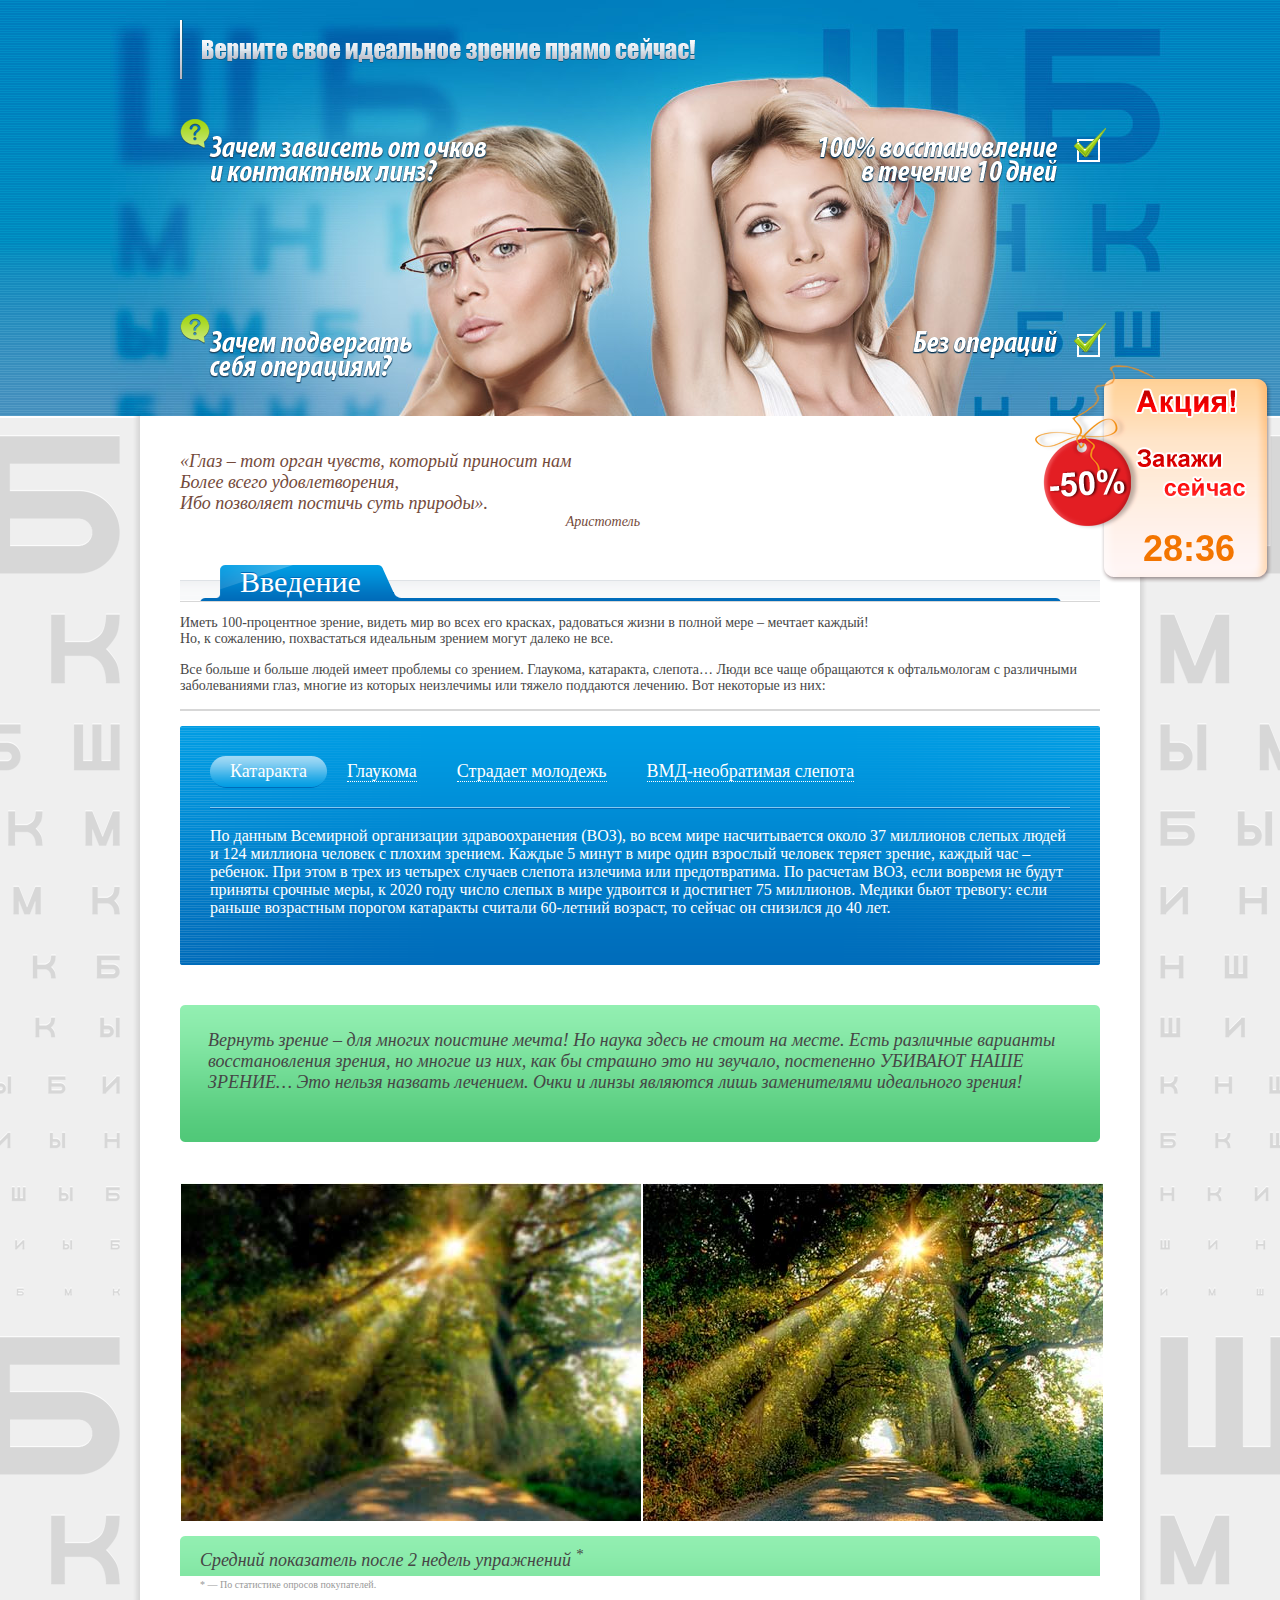
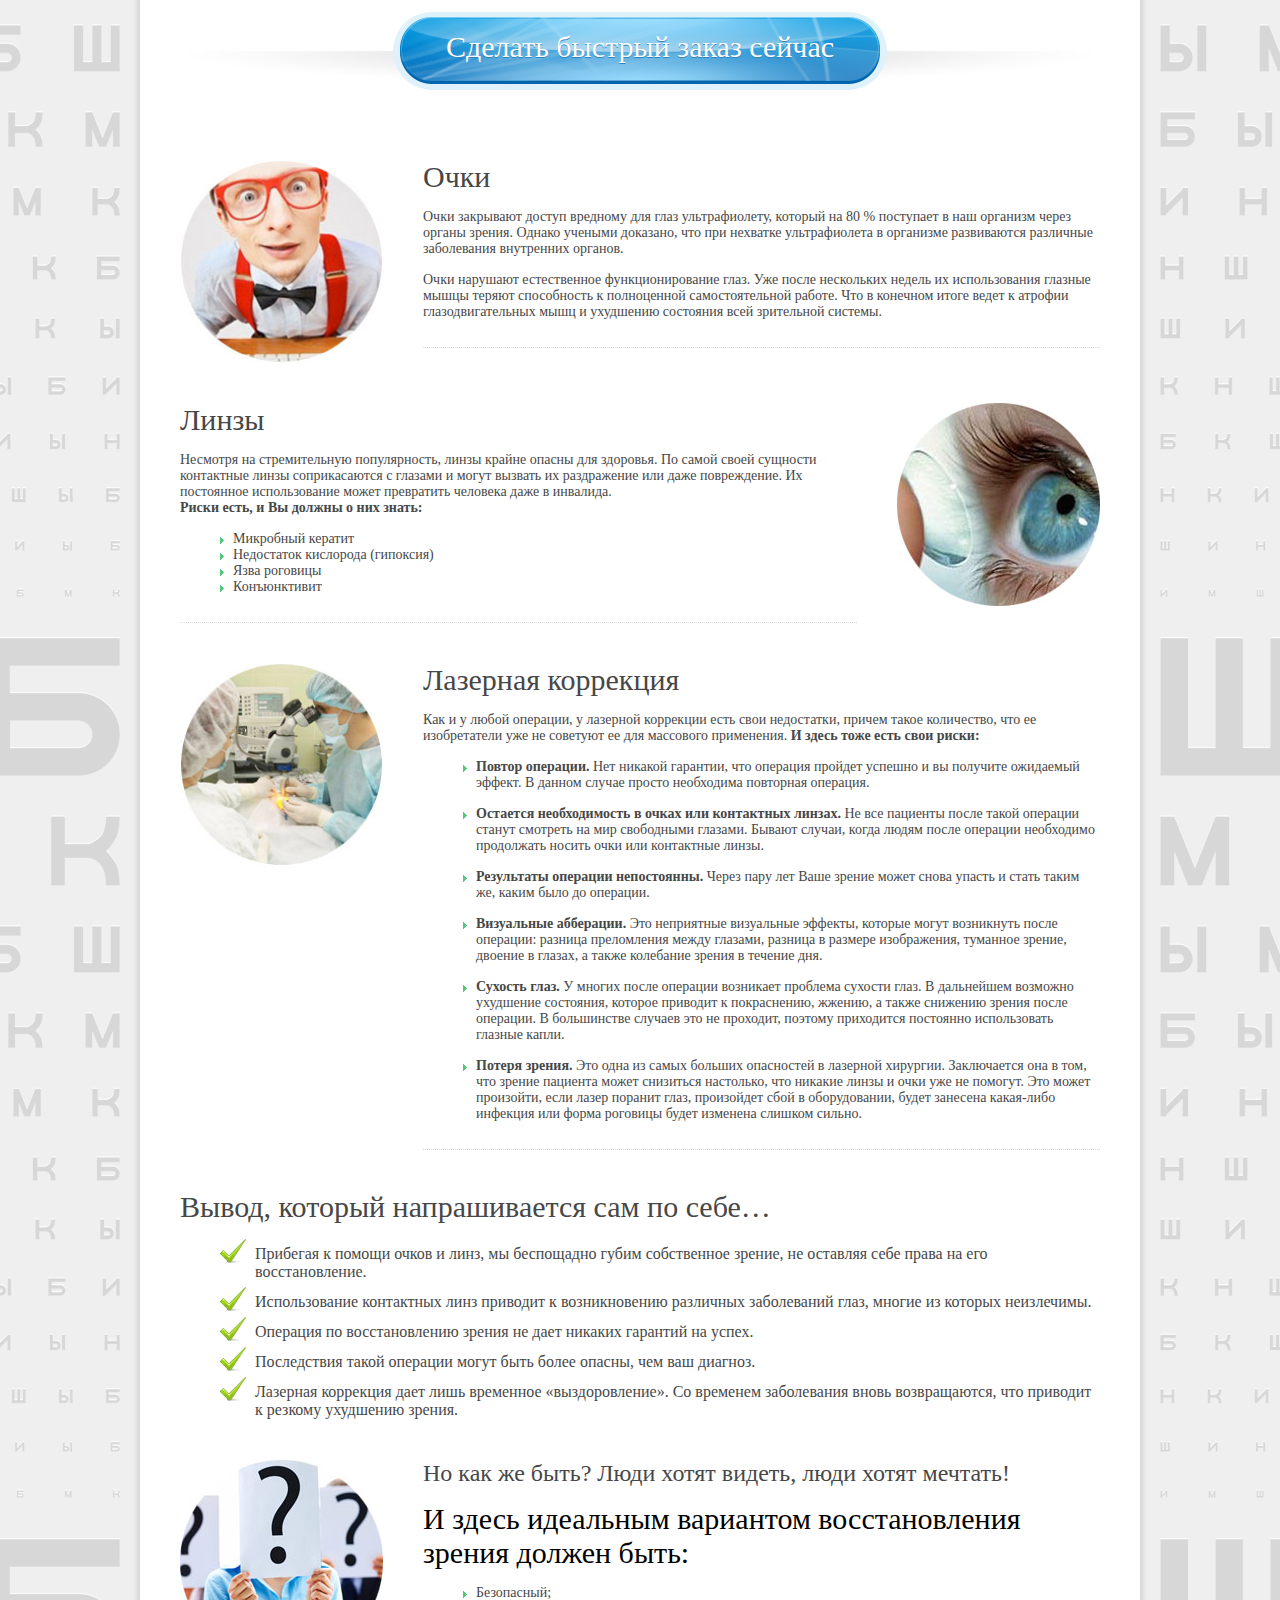
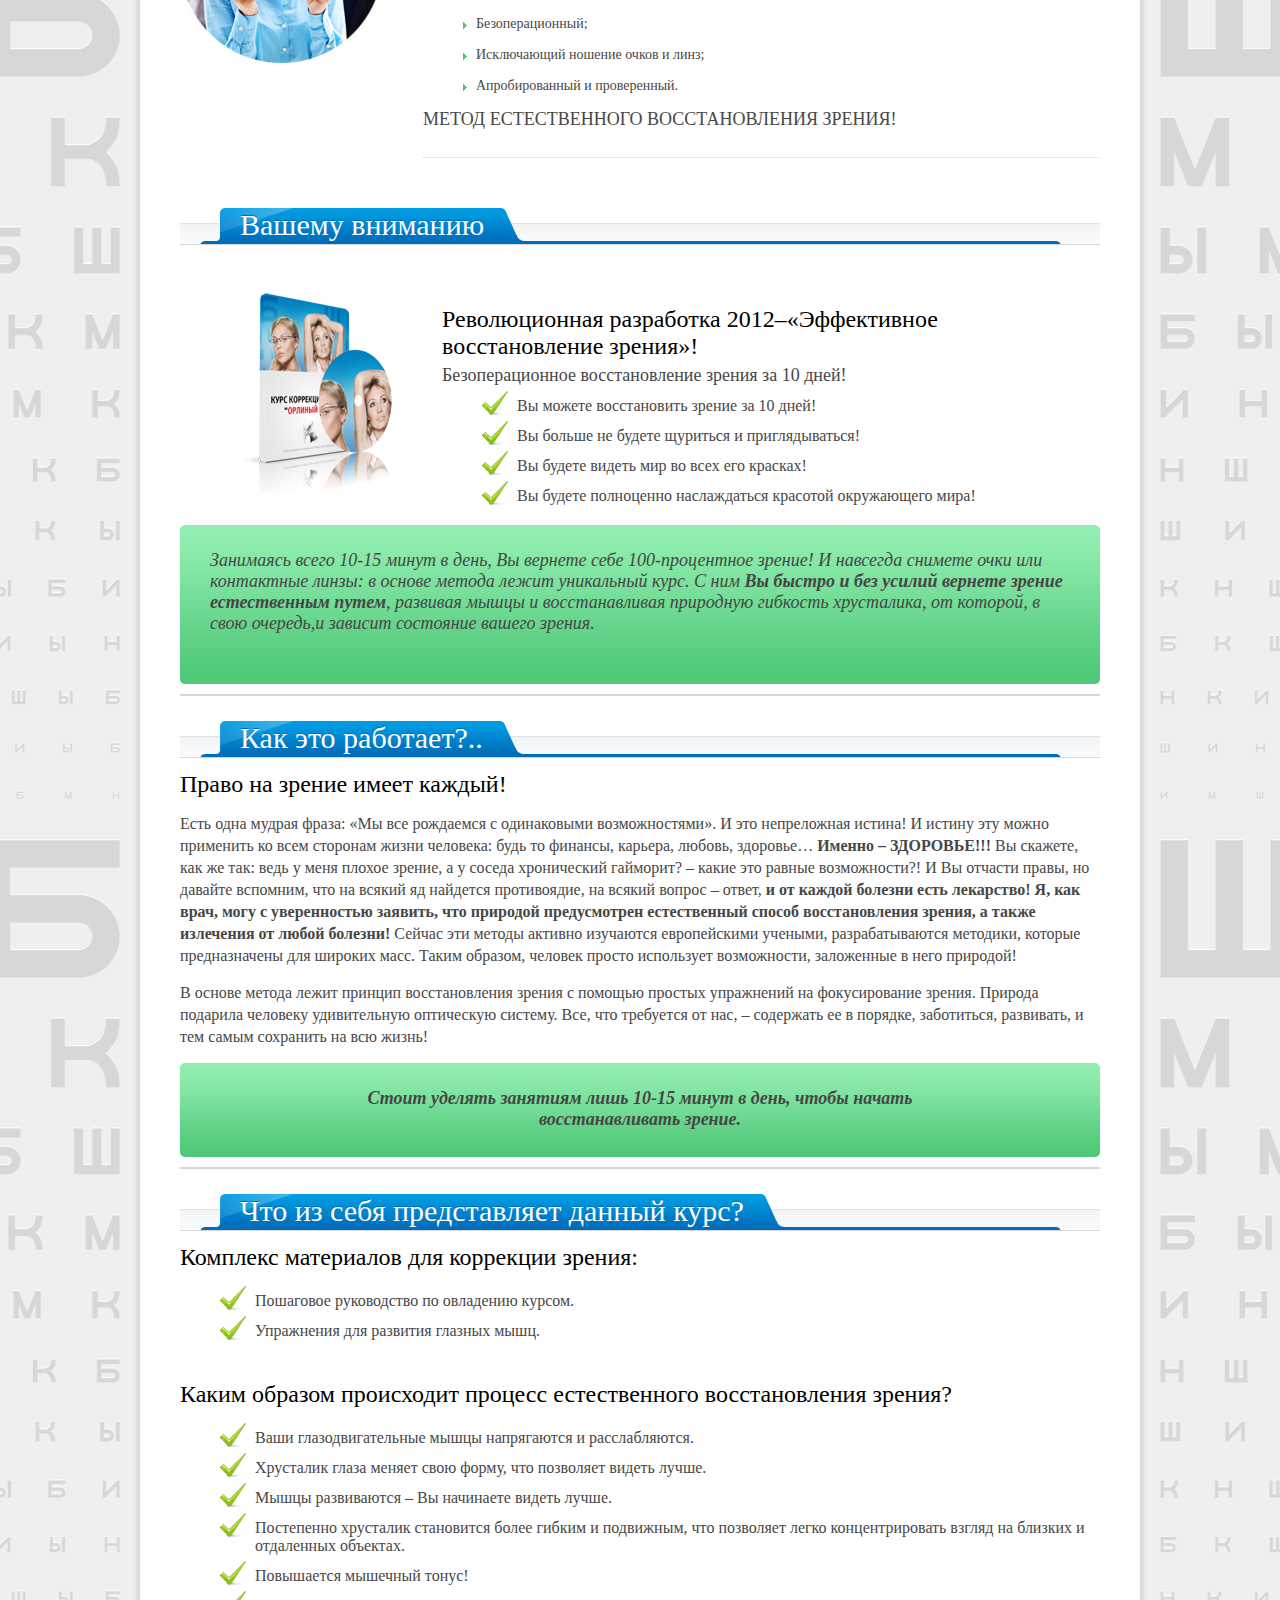
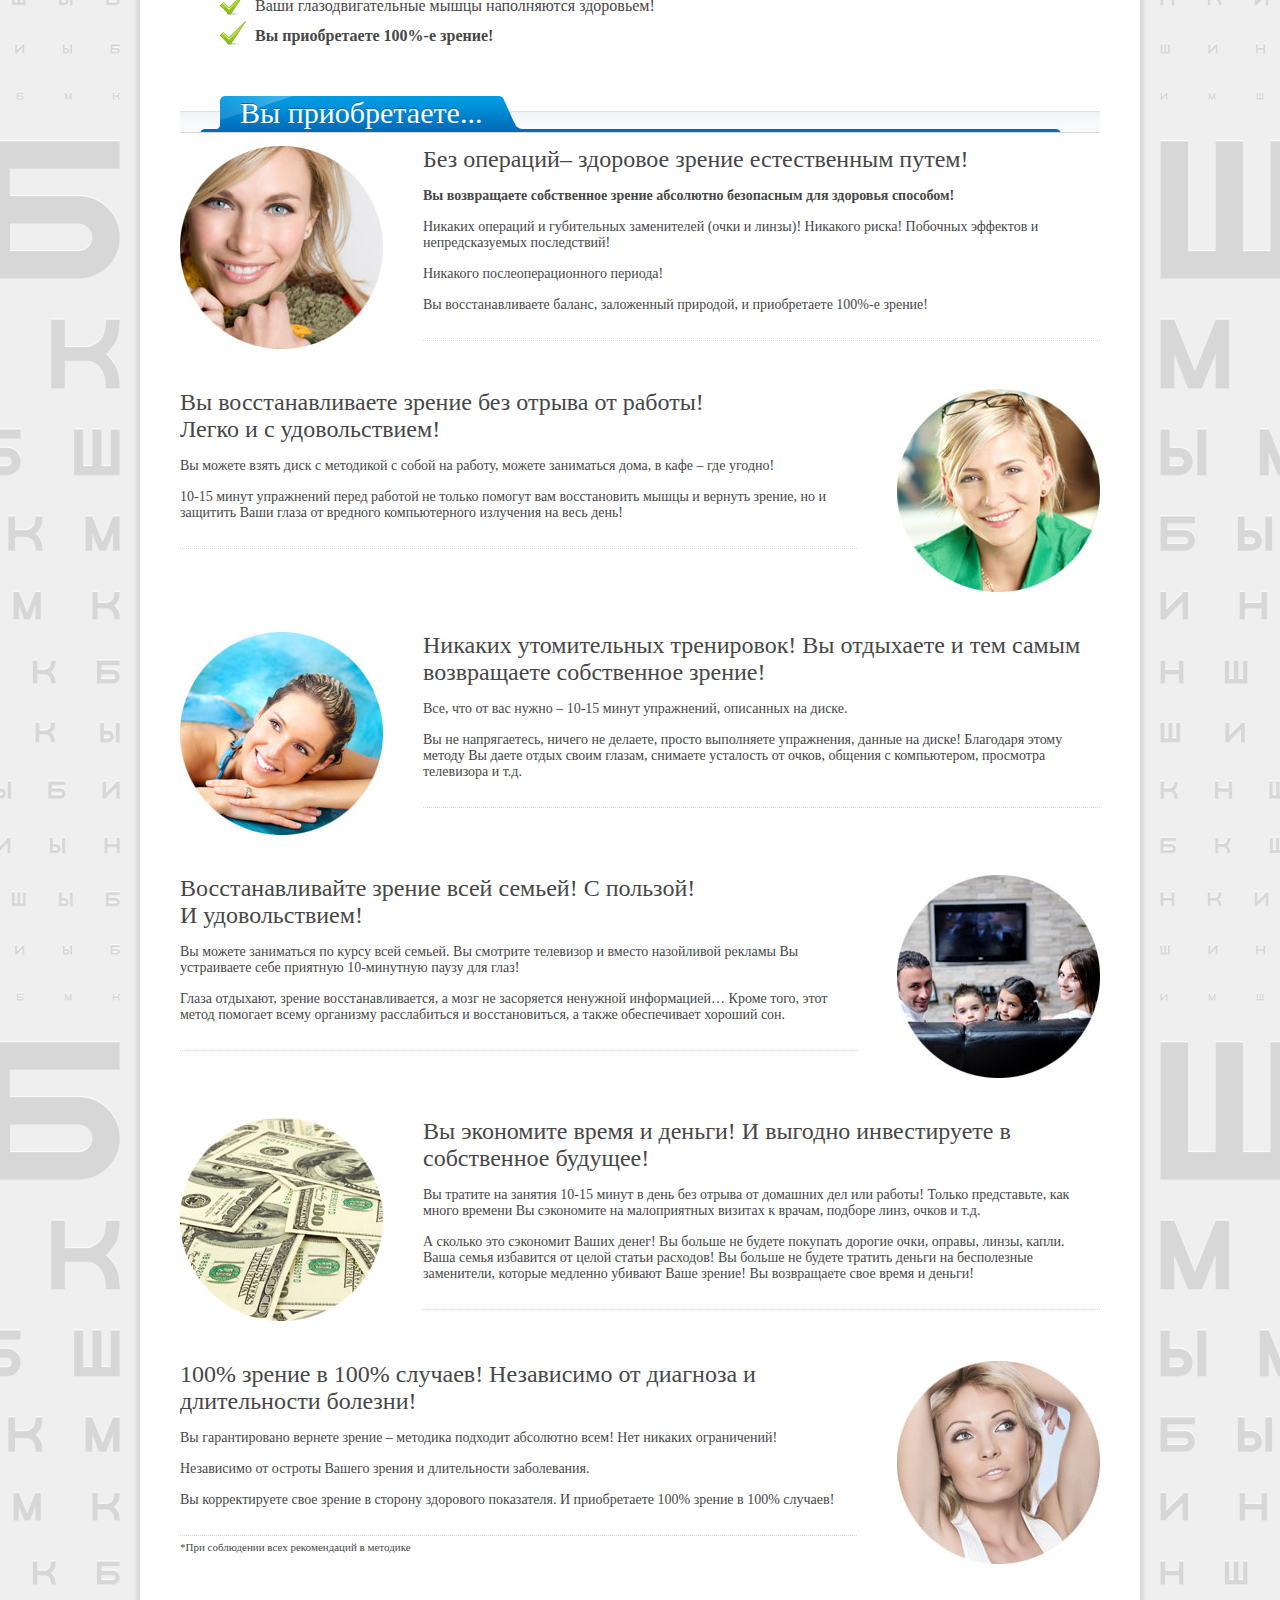
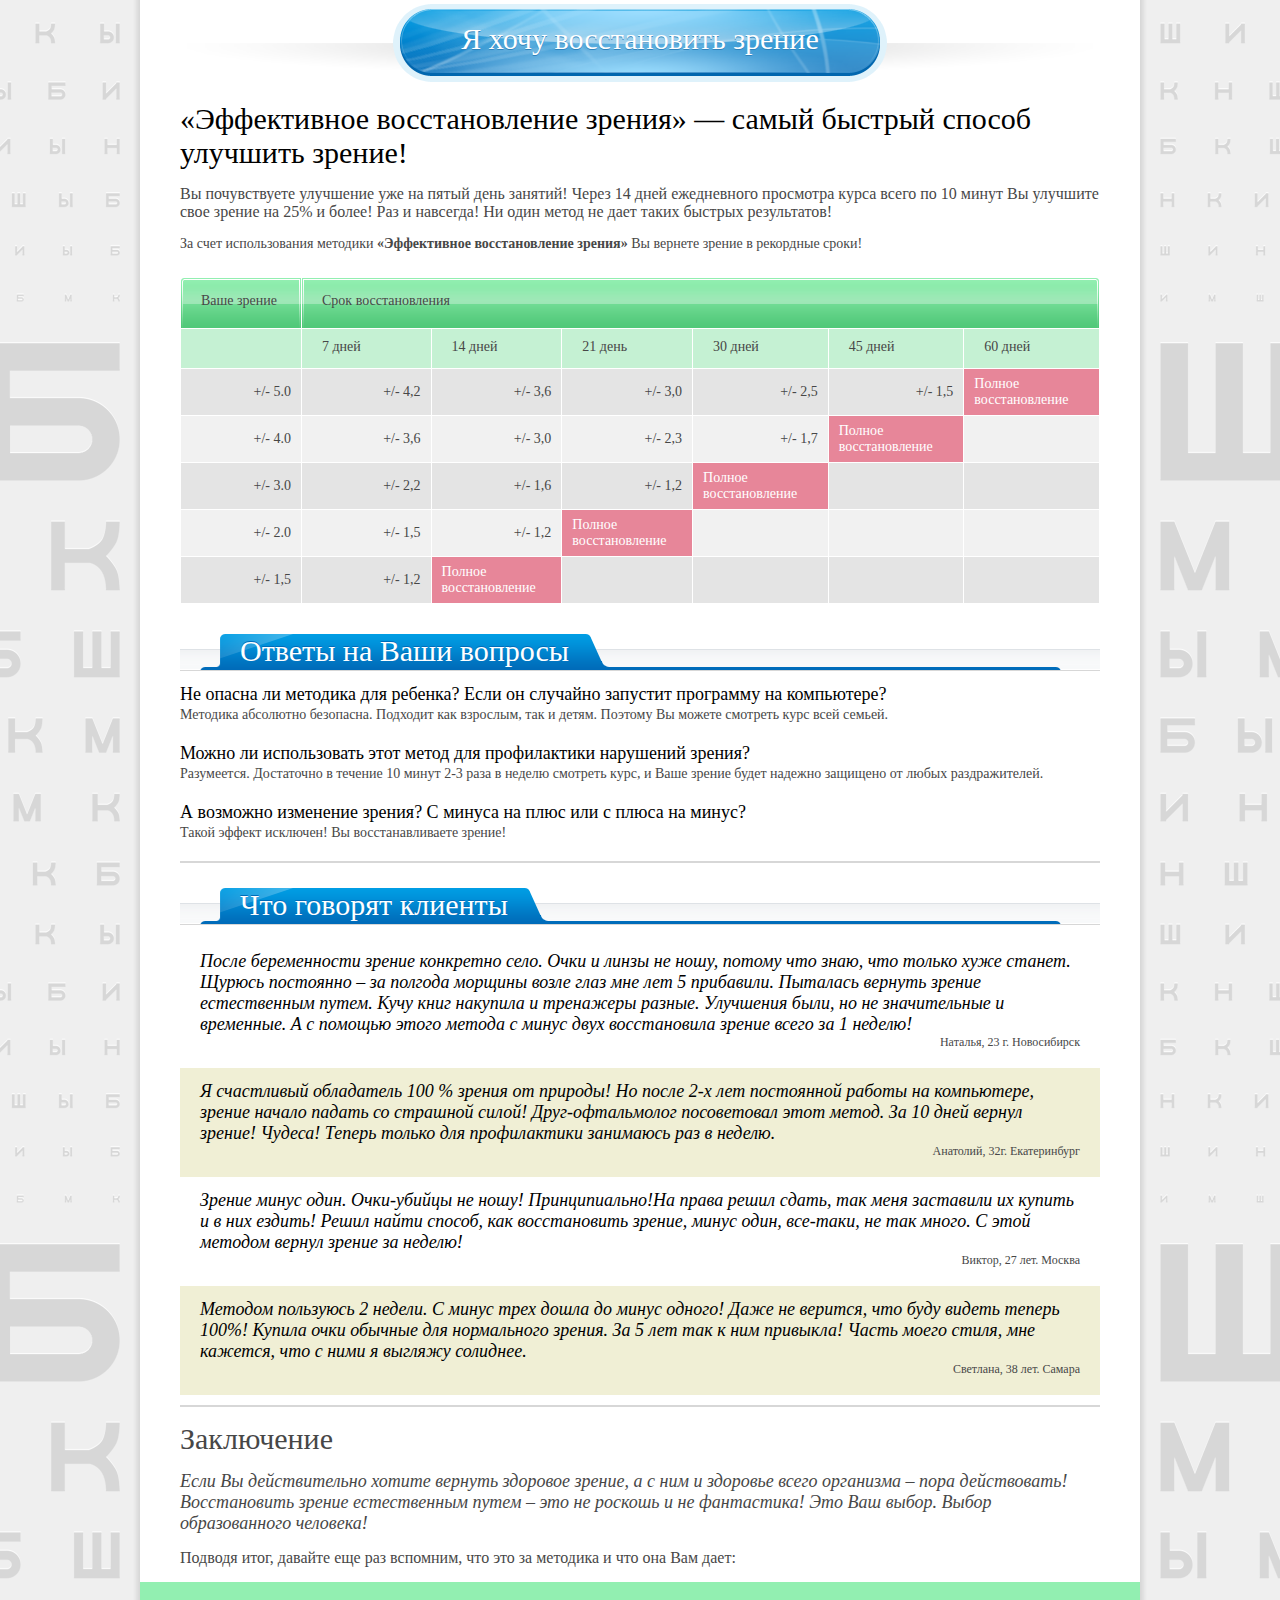
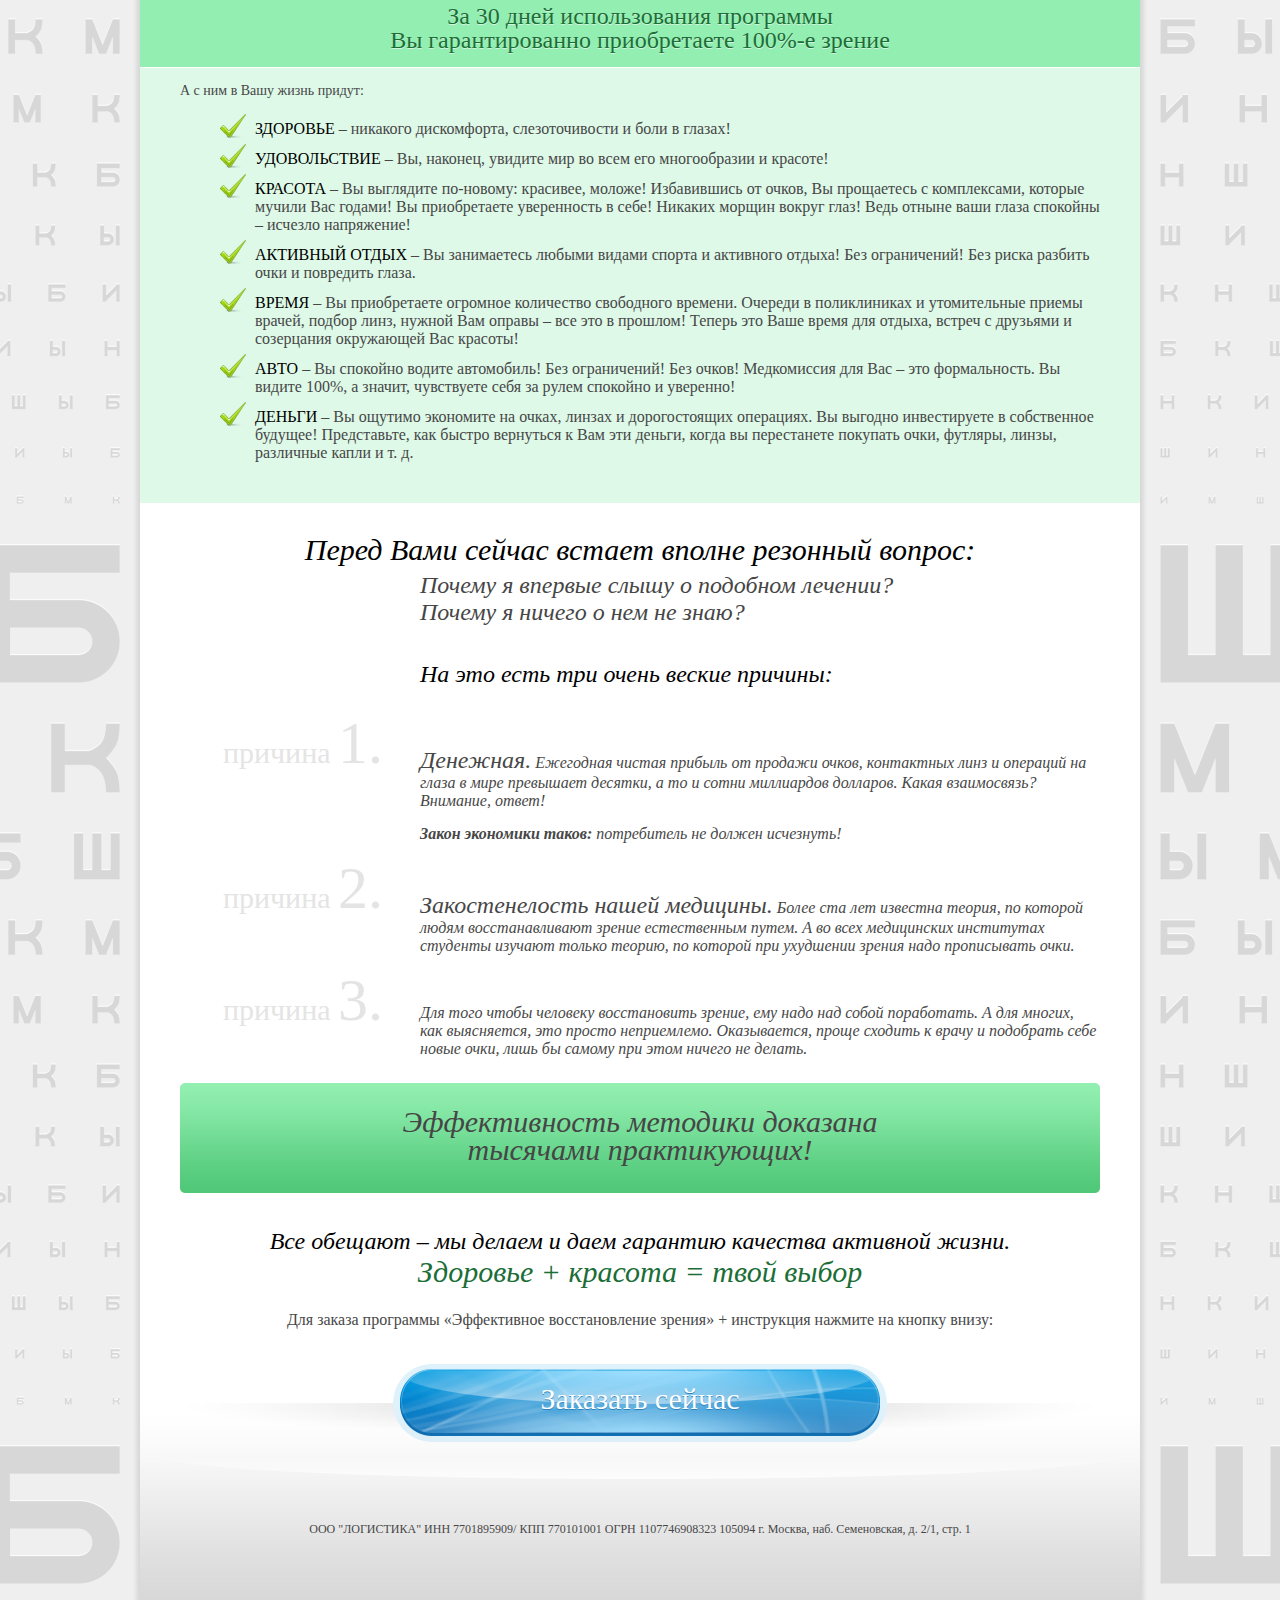
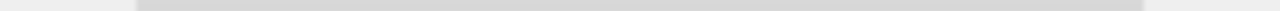
<file: index.html>
<!DOCTYPE html>
<!-- saved from url=(0023)/ -->
<html lang="ru"><head><meta http-equiv="Content-Type" content="text/html; charset=UTF-8">
	<meta charset="utf-8">
	<title>Полное восстановление зрения «Next Focus»</title>
	<link href="/img/favicon.ico" type="image/x-icon" rel="shortcut icon">
	<link type="text/css" rel="stylesheet" href="./index_files/style.css">
	<script type="text/javascript" async="" src="./index_files/pixel.js"></script><script type="text/javascript" async="" src="./index_files/watch.js"></script><script type="text/javascript" async="" src="./index_files/code.js"></script><script type="text/javascript" async="" src="./index_files/mgsensor.js"></script><script type="text/javascript" async="" src="./index_files/mgsensor(1).js"></script><script type="text/javascript" async="" src="./index_files/watch.js"></script><script src="./index_files/jquery-1.10.2.min.js" type="text/javascript"></script>
	<script type="text/javascript" src="./index_files/validation.js"></script>
	<script type="text/javascript" src="./index_files/script.js"></script>
	<script type="text/javascript">
		$jsonData = {"product":{"id":75,"name":"Восстановление зрения «Next Focus»","title":"Полное восстановление зрения «Next Focus»","short_description":"Безоперационное восстановление зрения за 10 дней! Заметные улучшения происходят уже через 8-10 дней занятий. Занимаясь всего 10-15 минут в день, Вы гарантированно вернете себе 100 % зрение и навсегда снимите очки или контактные линзы. Вы вернете себе здоровое зрение, а с ним и здоровье всего организма!","full_description":""},"prices":{"270":{"price":315,"old_price":630,"delivery_price":35,"tax_price":0,"upsale_price":0,"geo_key":"UA","name":"Украина","currency":"грн.","rate":0.37,"phone_template":"+38 067 927 25 74","address_template":"01024, г. Киев, ул. Богомольца, д.5, кв.9","name_template":"Карпенко Ярослав Федорович","active":true},"271":{"price":1235,"old_price":2470,"delivery_price":180,"tax_price":283,"upsale_price":0,"geo_key":"RU","name":"Россия","currency":"руб.","rate":1,"phone_template":"+7 928 827-22-53","address_template":"135999, Москва, ул. Ленина, д.10, кв.5","name_template":"Петров Петр Петрович","active":false},"272":{"price":7528,"old_price":15000,"delivery_price":1098,"tax_price":1724,"upsale_price":0,"geo_key":"KZ","name":"Казахстан","currency":"тенге","rate":5.3,"phone_template":"+7 705 1301111","address_template":"ул. Майлина, д.3, кв. 6, г. Костанай, 110003","name_template":"Алтынбаев Азат Тюлегенович","active":false},"346":{"price":510,"old_price":1000,"delivery_price":39,"tax_price":0,"upsale_price":0,"geo_key":"MD","name":"Молдова","currency":"MDL","rate":0.394,"phone_template":"+37 379 392 25 84","address_template":"MD-2012, Кишинев, ул. Армянская, д. 14, кв. 1","name_template":"Леонид Поторак","active":false},"356":{"price":14620,"old_price":30000,"delivery_price":2130,"tax_price":3350,"upsale_price":0,"geo_key":"AM","name":"Армения","currency":"драм","rate":12.1,"phone_template":"+37 499 35 22 62","address_template":"0010, Ереван, ул. Вардананц, д. 3, кв. 54","name_template":"Григорян Ашот Багдасарович","active":false}},"lowPrice":{"year":"2015","month":"08","day":"29"}};
	</script>
</head>
<body>
	<div class="header-bl">
		<div class="header-bl-bg">
			<div class="header">
				<div class="logo"><img src="./index_files/logo.png" alt="" height="59" width="515"></div>
				<div class="slog1"><img src="./index_files/slog1.png" alt="" height="64" width="307"></div>
				<div class="slog2"><img src="./index_files/slog2.png" alt="" height="70" width="233"></div>
				<div class="slog3"><img src="./index_files/slog3.png" alt="" height="55" width="287"></div>
				<div class="slog4"><img src="./index_files/slog4.png" alt="" height="37" width="194"></div>
			</div>
		</div>
	</div>
	
		

<div class="main-wrapper">
	<a href="order/index.html">
		<div id="timer_div" style="display: block;">
			<div style="position:absolute;bottom:30px;right:40px;font:bold 36px Arial; color:#F37500;">
				<span id="minutes">14</span>:<span id="seconds">35</span>
			</div>
		</div>
	</a>

	
		<script>
			var seconds=37;
			var minutes=28;
			var inter;
			$('#timer_div').show();
			refreshtime();
		</script>
	


<div class="center-block">
	<div class="content">
		<div class="quote">«Глаз – тот орган чувств, который приносит нам<br>Более всего удовлетворения,<br>Ибо позволяет постичь суть природы».
			<div class="name">Аристотель</div>
		</div>
		
		<div class="heading-main">
			<div class="r-bg">
				<div class="heading-bg-l">
					<div class="heading-bg-r">Введение</div>
				</div>
			</div>
		</div>
		<p>Иметь 100-процентное зрение, видеть мир во всех его красках, радоваться жизни в полной мере – мечтает каждый!<br>Но, к сожалению, похвастаться идеальным зрением могут далеко не все.</p>
		<p>Все больше и больше людей имеет проблемы со зрением.  Глаукома, катаракта, слепота…  Люди все чаще обращаются к офтальмологам с различными заболеваниями глаз, многие из которых неизлечимы или тяжело поддаются лечению. Вот некоторые из них:</p>
		<div class="separator"></div>
		<div class="info-block">
			<ul class="menu">
				<li id="t1" class="current"><span><a href="javascript:void(0)" onclick="slide_k(1);">Катаракта</a></span></li>
				<li id="t2"><span><a href="javascript:void(0)" onclick="slide_k(2);">Глаукома</a></span></li>
				<li id="t3"><span><a href="javascript:void(0)" onclick="slide_k(3);">Страдает молодежь</a></span></li>
				<li id="t4"><span><a href="javascript:void(0)" onclick="slide_k(4);">ВМД-необратимая слепота</a></span></li>
			</ul>
			<div id="text_1" class="text"><br>По данным Всемирной организации здравоохранения (ВОЗ), во всем мире насчитывается около 37 миллионов слепых людей и 124 миллиона человек с плохим зрением. Каждые 5 минут в мире один взрослый человек теряет зрение, каждый час – ребенок. При этом в трех из четырех случаев слепота излечима или предотвратима. По расчетам ВОЗ, если вовремя не будут приняты срочные меры, к 2020 году число слепых в мире удвоится и достигнет 75 миллионов. Медики бьют тревогу: если раньше возрастным порогом катаракты считали 60-летний возраст, то сейчас он снизился до 40 лет.</div>
			<div id="text_2" class="text" style="display: none;"><br>
				В России каждый второй житель имеет какие-либо нарушения зрения. Ежегодно от воспалительных заболеваний примерно у 4 млн россиян снижается зрение. А у 60 %жителей России старше 50 лет имеются серьезные проблемы со зрением, и каждый пятый из них страдает глаукомой. 
				Итак, по данным АМИ-ТАСС, среди основных причин появления заболеваний органов зрения специалисты называют:<br>
				•	последствия воспалительных заболеваний; <br>
				•	черепно-мозговые травмы (около 2 млн заболеваний); <br>
				•	близорукость (более 1,5 млн).<br>
			</div>
			<div id="text_3" class="text" style="display: none;"><br>
				За прошедший год практически каждый второй россиянин обращался за помощью к офтальмологу. Получается, что каждый пятый человек, имеющий проблемы со зрением – молодой человек трудоспособного возраста. Обеспеченность поликлиник и стационаров врачами-офтальмологами в нашей стране составляет в среднем 9 человек на 100 тыс. населения, а в некоторых районах страны – 21 человек на 100 тыс. населения.
			</div>
			<div id="text_4" class="text" style="display: none;"><br>
				Самой распространенной причиной слепоты является возрастная молекулярная дегенерация (ВМД). 
				От ВМД страдает около 150 млн людей во всем мире. Кроме того, у около 50 % европейцев в возрасте старше 65 лет имеются признаки этого заболевания.
				Основные факторы, влияющие на развитие ВМД, – возраст, курение, ожирение, неправильное питание и плохая экология. Раньше ВМД практически не поддавалась лечению, однако сегодня появились новые уникальные методы.
			</div>
		</div>
		<div class="text-bl2">
			Вернуть зрение – для многих поистине мечта! Но наука здесь не стоит на месте. Есть различные варианты восстановления зрения, но многие из них, как бы страшно это ни звучало, постепенно УБИВАЮТ НАШЕ ЗРЕНИЕ… Это нельзя назвать лечением. Очки и линзы являются лишь заменителями идеального зрения! 
		</div>
		
		
		<table style="margin:20px 0 5px 0;">
			<tbody><tr>
				<td><img src="./index_files/raznica_01.jpg"></td>
				<td><img src="./index_files/raznica_02.jpg"></td>
			</tr>
		</tbody></table>
		
		<div class="text-bl2" style="padding:10px 20px;margin:10px 0 0 0;height:20px;">
			Средний показатель после 2 недель упражнений <sup>*</sup>
		</div>
		
		<span style="color:#999;font-size:10px;margin:0 0 25px 20px;">* — По статистике опросов покупателей.</span>
		
		<div style="clear:both;height:20px"></div>
		
		<div class="button-block">
			<a indepth="true" href="order/index.html">Сделать быстрый заказ сейчас</a>
		</div>
		
		<div style="clear:both;height:50px"></div>


		<div class="info-block2 right-orient">
			<img src="./index_files/ico2.jpg" class="img-ico" alt="" height="203" width="203">
			<div class="text-bl">
				<div class="heading">Очки</div>
				<p>Очки закрывают доступ вредному для глаз ультрафиолету, который на 80 % поступает в наш организм через органы зрения. Однако учеными доказано, что при нехватке ультрафиолета в организме развиваются различные заболевания внутренних органов. </p>
				<p>Очки нарушают естественное функционирование глаз. Уже после нескольких недель их использования глазные мышцы теряют способность к полноценной самостоятельной работе. Что в конечном итоге ведет к атрофии глазодвигательных мышц и ухудшению состояния всей зрительной системы.</p>
			</div>
		</div>
		<div class="info-block2 left-orient">
			<img src="./index_files/ico3.jpg" class="img-ico" alt="" height="203" width="203">
			<div class="text-bl">
				<div class="heading">Линзы</div>
				<p>Несмотря на стремительную популярность, линзы крайне опасны для здоровья. По самой своей сущности контактные линзы соприкасаются с глазами и могут вызвать их раздражение или даже повреждение. Их постоянное использование может превратить человека даже в инвалида.
				<br><strong>Риски есть, и Вы должны о них знать:</strong></p>
				<ul class="simple-list small-list">
					<li>Микробный кератит</li>
					<li>Недостаток кислорода (гипоксия)</li>
					<li>Язва роговицы</li>
					<li>Конъюнктивит</li>
				</ul>
			</div>
		</div>
		<div class="info-block2 right-orient">
			<img src="./index_files/ico4.jpg" class="img-ico" alt="" height="203" width="203">
			<div class="text-bl">
				<div class="heading">Лазерная коррекция</div>
				<p>Как и у любой операции, у лазерной коррекции есть свои недостатки, причем такое количество, что ее изобретатели уже не советуют ее для массового применения. <strong>И здесь тоже есть свои риски:</strong></p>
				<ul class="simple-list">
					<li><strong>Повтор операции.</strong> Нет никакой гарантии, что операция пройдет успешно и вы получите ожидаемый эффект. В данном случае просто необходима повторная операция.</li>
					<li><strong>Остается необходимость в очках или контактных линзах.</strong> Не все пациенты после такой операции станут смотреть на мир свободными глазами. Бывают случаи, когда людям после операции необходимо продолжать носить очки или контактные линзы.</li>
					<li><strong>Результаты операции непостоянны.</strong> Через пару лет Ваше зрение может снова упасть и стать таким же, каким было до операции.</li>
					<li><strong>Визуальные абберации.</strong> Это неприятные визуальные эффекты, которые могут возникнуть после операции: разница преломления между глазами, разница в размере изображения, туманное зрение, двоение в глазах, а также колебание зрения в течение дня.</li>
					<li><strong>Сухость глаз.</strong> У многих после операции возникает проблема сухости глаз. В дальнейшем возможно ухудшение состояния, которое  приводит к покраснению, жжению, а также снижению зрения после операции. В большинстве случаев  это не проходит, поэтому приходится постоянно использовать глазные капли.</li>
					<li><strong>Потеря зрения.</strong> Это одна из самых больших опасностей в лазерной хирургии. Заключается она в том, что зрение пациента может снизиться настолько, что никакие линзы и очки уже не помогут. Это может произойти, если лазер поранит глаз, произойдет сбой в оборудовании, будет занесена какая-либо инфекция или форма роговицы будет изменена слишком сильно.</li>
				</ul>
			</div>
		</div>
		<div class="heading">Вывод, который напрашивается сам по себе…</div>
		<ul class="main-list">
			<li>Прибегая к помощи очков и линз, мы беспощадно губим собственное зрение, не оставляя себе права на его восстановление.</li>
			<li>Использование контактных линз приводит к возникновению различных заболеваний глаз, многие из которых неизлечимы.</li>
			<li>Операция по восстановлению зрения не дает никаких гарантий на успех.</li>
			<li>Последствия такой операции могут быть более опасны, чем ваш диагноз.</li>
			<li>Лазерная коррекция дает лишь временное «выздоровление». Со временем заболевания вновь возвращаются, что приводит к резкому ухудшению зрения.</li>
		</ul>
		<div class="info-block2 right-orient">
			<img src="./index_files/ico5.jpg" class="img-ico" alt="" height="203" width="203">
			<div class="text-bl">
				<div class="heading-sub">Но как же быть? Люди хотят видеть, люди хотят мечтать!</div>
				<div class="heading black">И здесь идеальным вариантом восстановления зрения должен быть:</div>
				<ul class="simple-list">
					<li>Безопасный;</li>
					<li>Безоперационный;</li>
					<li>Исключающий ношение очков и линз;</li>
					<li>Апробированный и проверенный.</li>
				</ul>
				<p class="biggest other-style">МЕТОД ЕСТЕСТВЕННОГО ВОССТАНОВЛЕНИЯ ЗРЕНИЯ!</p>
			</div>
		</div>
		<div class="heading-main">
			<div class="r-bg">
				<div class="heading-bg-l">
					<div class="heading-bg-r">Вашему вниманию</div>
				</div>
			</div>
		</div>
		<div class="about-product">
			<br><br><br><h2>Революционная разработка 2012–«Эффективное восстановление зрения»!</h2>
			<h3>Безоперационное восстановление зрения за 10 дней!</h3>
			<ul class="main-list">
				<li>Вы можете восстановить зрение за 10 дней!</li>
				<li>Вы больше не будете щуриться и приглядываться!</li>
				<li>Вы будете видеть мир во всех его красках!</li>
				<li>Вы будете полноценно наслаждаться красотой окружающего мира!</li>
			</ul>
		</div>
		<br>
		<div class="text-bl3">
			Занимаясь всего 10-15 минут в день, Вы вернете себе 100-процентное зрение! И навсегда снимете очки или контактные линзы: в основе метода лежит уникальный курс. С ним <strong>Вы быстро и без усилий вернете зрение естественным путем</strong>, развивая мышцы и восстанавливая природную гибкость хрусталика, от которой, в свою очередь,и зависит состояние вашего зрения.
		</div>
		<div class="separator"></div>
		<div class="heading-main">
			<div class="r-bg">
				<div class="heading-bg-l">
					<div class="heading-bg-r">Как это работает?..</div>
				</div>
			</div>
		</div>
		<h2>Право на зрение имеет каждый!</h2>
		<p style="font-size: 16px; line-height: 22px;">Есть одна мудрая фраза: «Мы все рождаемся с одинаковыми возможностями». И это непреложная истина! И истину эту можно применить ко всем сторонам жизни человека: будь то финансы, карьера, любовь, здоровье… <strong>Именно – ЗДОРОВЬЕ!!!</strong> Вы скажете, как же так: ведь у меня плохое зрение, а у соседа хронический гайморит? – какие это равные возможности?! И Вы отчасти правы, но давайте вспомним, что на всякий яд найдется противоядие, на всякий вопрос – ответ, <strong>и от каждой болезни есть лекарство! Я, как врач, могу с уверенностью заявить, что природой предусмотрен естественный способ восстановления зрения, а также излечения от любой болезни!</strong> Сейчас эти методы активно изучаются европейскими учеными, разрабатываются методики, которые предназначены для широких масс. Таким образом, человек просто использует возможности, заложенные в него природой!</p>
		<p style="font-size: 16px; line-height: 22px;">В основе метода лежит принцип восстановления зрения с помощью простых упражнений на фокусирование зрения. Природа подарила человеку удивительную оптическую систему. Все, что требуется от нас, – содержать ее в порядке, заботиться, развивать, и тем самым сохранить на всю жизнь!</p>
		<div class="text-bl4">
			Стоит уделять занятиям лишь 10-15 минут  в день, чтобы начать восстанавливать зрение.
		</div>
		<div class="separator"></div>
		<div class="heading-main">
			<div class="r-bg">
				<div class="heading-bg-l">
					<div class="heading-bg-r">Что из себя представляет данный курс?</div>
				</div>
			</div>
		</div>
		<h2>Комплекс материалов для коррекции зрения:</h2>
		<ul class="main-list">
			<li>Пошаговое руководство по овладению курсом.</li>
			<li>Упражнения для развития глазных мышц.</li>
		</ul>
		<h2>Каким образом происходит процесс естественного восстановления зрения?</h2>
		<ul class="main-list">
			<li>Ваши глазодвигательные мышцы напрягаются и расслабляются.</li>
			<li>Хрусталик глаза меняет свою форму, что позволяет видеть лучше.</li>
			<li>Мышцы развиваются – Вы начинаете видеть лучше.</li>
			<li>Постепенно хрусталик становится более гибким и подвижным, что позволяет легко концентрировать взгляд на близких и отдаленных объектах.</li>
			<li>Повышается мышечный тонус!</li>
			<li>Ваши глазодвигательные мышцы наполняются здоровьем!</li>
			<li class="big"><strong>Вы приобретаете 100%-е зрение!</strong></li>
		</ul>
		
		<div class="heading-main">
			<div class="r-bg">
				<div class="heading-bg-l">
					<div class="heading-bg-r">Вы приобретаете...</div>
				</div>
			</div>
		</div>
		<div class="info-block2 right-orient">
			<img src="./index_files/ico6.jpg" class="img-ico" alt="" height="203" width="203">
			<div class="text-bl">
				<h2>Без операций– здоровое зрение естественным путем!</h2>
				<p><b>Вы возвращаете собственное зрение абсолютно безопасным для здоровья способом!</b></p>
				<p>Никаких операций и губительных заменителей (очки и линзы)! Никакого риска! Побочных эффектов и непредсказуемых последствий!</p>
				<p>Никакого послеоперационного периода!</p>
				<p>Вы восстанавливаете баланс, заложенный природой, и приобретаете 100%-е зрение!</p>
			</div>
		</div>
		<div class="info-block2 left-orient">
			<img src="./index_files/ico7.jpg" class="img-ico" alt="" height="203" width="203">
			<div class="text-bl">
				<h2>Вы восстанавливаете зрение без отрыва от работы! <br>Легко и с удовольствием!</h2>
				<p>Вы можете взять диск с методикой с собой на работу, можете заниматься дома, в кафе – где угодно!</p>
				<p>10-15 минут упражнений перед работой не только помогут вам восстановить мышцы и вернуть зрение, но и защитить Ваши глаза от вредного компьютерного излучения на весь день!</p>
			</div>
		</div>
		<div class="info-block2 right-orient">
			<img src="./index_files/ico8.jpg" class="img-ico" alt="" height="203" width="203">
			<div class="text-bl">
				<h2>Никаких утомительных тренировок! Вы отдыхаете и тем самым возвращаете собственное зрение!</h2>
				<p>Все, что от вас нужно – 10-15 минут упражнений, описанных на диске.</p>
				<p>Вы не напрягаетесь, ничего не делаете, просто выполняете упражнения, данные на диске! Благодаря этому методу Вы даете отдых своим глазам, снимаете усталость от очков, общения с компьютером, просмотра телевизора и т.д.</p>
			</div>
		</div>
		<div class="info-block2 left-orient">
			<img src="./index_files/ico9.jpg" class="img-ico" alt="" height="203" width="203">
			<div class="text-bl">
				<h2>Восстанавливайте зрение всей семьей! С пользой!<br>И удовольствием!</h2>
				<p>Вы можете заниматься по курсу всей семьей. Вы смотрите телевизор и вместо назойливой рекламы Вы устраиваете себе приятную 10-минутную паузу для глаз!</p>
				<p>Глаза отдыхают, зрение восстанавливается, а мозг не засоряется ненужной информацией… Кроме того, этот метод помогает всему организму расслабиться и восстановиться, а также обеспечивает хороший сон.</p>
			</div>
		</div>
		<div class="info-block2 right-orient">
			<img src="./index_files/ico10.jpg" class="img-ico" alt="" height="203" width="203">
			<div class="text-bl">
				<h2>Вы экономите время и деньги! И выгодно инвестируете в собственное будущее!</h2>
				<p>Вы тратите на занятия 10-15 минут в день без отрыва от домашних дел или работы! Только представьте, как много времени Вы сэкономите на малоприятных визитах к врачам, подборе линз, очков и т.д.</p>
				<p>А сколько это сэкономит Ваших денег! Вы больше не будете покупать дорогие очки, оправы, линзы, капли. Ваша семья избавится от целой статьи расходов! Вы больше не будете тратить деньги на бесполезные заменители, которые медленно убивают Ваше зрение! Вы возвращаете свое время и деньги!</p>
			</div>
		</div>
		<div class="info-block2 left-orient">
			<img src="./index_files/ico11.jpg" class="img-ico" alt="" height="203" width="203">
			<div class="text-bl">
				<h2>100% зрение в 100% случаев! Независимо от диагноза и длительности болезни!</h2>
				<p>Вы гарантировано вернете зрение – методика подходит абсолютно всем! Нет никаких ограничений!</p>
				<p>Независимо от остроты Вашего зрения и длительности заболевания.</p>
				<p>Вы корректируете свое зрение в сторону здорового показателя. И приобретаете 100% зрение в 100% случаев!</p>
			</div>
			<div class="footnote">*При соблюдении всех рекомендаций в методике</div>
		</div>
		<div class="button-block">
			<a indepth="true" href="order/index.html">Я хочу восстановить зрение</a>
		</div>
		<div class="heading black">«Эффективное восстановление зрения» — самый быстрый способ улучшить зрение!</div>
		<p class="big">Вы почувствуете улучшение уже на пятый день занятий! Через 14 дней ежедневного просмотра курса всего по 10 минут Вы улучшите свое зрение на 25% и более! Раз и навсегда! Ни один метод не дает таких быстрых результатов!</p>
		<p>За счет использования методики <strong>«Эффективное восстановление зрения»</strong> Вы вернете зрение в рекордные сроки!</p>
		<table class="simple-data-table" cellspacing="1">
			<thead>
				<tr>
					<th class="first-th"><div class="thead-bg-l"><div class="thead-bg-r">Ваше зрение</div></div></th>
					<th class="last-th" colspan="6"><div class="thead-bg-l"><div class="thead-bg-r">Срок восстановления</div></div></th>
				</tr>
			</thead>
			<tbody>
				<tr>
					<th></th>
					<th width="110">7 дней</th>
					<th width="110">14 дней</th>
					<th width="110">21 день</th>
					<th width="115">30 дней</th>
					<th width="115">45 дней</th>
					<th width="115">60 дней</th>
				</tr>
				<tr class="odd">
					<td>+/- 5.0</td>
					<td>+/- 4,2</td>
					<td>+/- 3,6</td>
					<td>+/- 3,0</td>
					<td>+/- 2,5</td>
					<td>+/- 1,5</td>
					<td class="alert">Полное восстановление</td>
				</tr>
				<tr class="even">
					<td>+/- 4.0</td>
					<td>+/- 3,6</td>
					<td>+/- 3,0</td>
					<td>+/- 2,3</td>
					<td>+/- 1,7</td>
					<td class="alert">Полное восстановление</td>
					<td></td>
				</tr>
				<tr class="odd">
					<td>+/- 3.0</td>
					<td>+/- 2,2</td>
					<td>+/- 1,6</td>
					<td>+/- 1,2</td>
					<td class="alert">Полное восстановление</td>
					<td></td>
					<td></td>
				</tr>
				<tr class="even">
					<td>+/- 2.0</td>
					<td>+/- 1,5</td>
					<td>+/- 1,2</td>
					<td class="alert">Полное восстановление</td>
					<td></td>
					<td></td>
					<td></td>
				</tr>
				<tr class="odd">
					<td>+/- 1,5</td>
					<td>+/- 1,2</td>
					<td class="alert">Полное восстановление</td>
					<td></td>
					<td></td>
					<td></td>
					<td></td>
				</tr>
			</tbody>
		</table>
		<div class="heading-main">
			<div class="r-bg">
				<div class="heading-bg-l">
					<div class="heading-bg-r">Ответы на Ваши вопросы</div>
				</div>
			</div>
		</div>
		<div class="faq-bl">
			Не опасна ли методика для ребенка? Если он случайно запустит программу на компьютере?
			<div class="answer">Методика абсолютно безопасна. Подходит как взрослым, так и детям. Поэтому Вы можете смотреть курс всей семьей.</div>
		</div>
		<div class="faq-bl">
			Можно ли использовать этот метод для профилактики нарушений зрения?
			<div class="answer">Разумеется. Достаточно в течение 10 минут 2-3 раза в неделю смотреть курс, и Ваше зрение будет надежно защищено от любых раздражителей.</div>
		</div>
		<div class="faq-bl">
			А возможно изменение зрения? С минуса на плюс или с плюса на минус?
			<div class="answer">Такой эффект исключен! Вы восстанавливаете зрение!</div>
		</div>
		<div class="separator"></div>
		<div class="heading-main">
			<div class="r-bg">
				<div class="heading-bg-l">
					<div class="heading-bg-r">Что говорят клиенты</div>
				</div>
			</div>
		</div>
		<div class="review-block">
			<div class="review odd">
				После беременности зрение конкретно село. Очки и линзы не ношу, потому что знаю, что только хуже станет. Щурюсь постоянно – за полгода морщины возле глаз мне лет 5 прибавили. Пыталась вернуть зрение естественным путем. Кучу книг накупила и тренажеры разные. Улучшения были, но не значительные и временные. А с помощью этого метода  с минус двух восстановила зрение всего за 1 неделю!
				<div class="name">Наталья, 23 г. Новосибирск</div>
			</div>
			<div class="review even">
				Я счастливый обладатель 100 % зрения от природы! Но после 2-х лет постоянной работы на компьютере, зрение начало падать со страшной силой! Друг-офтальмолог посоветовал этот метод.  За 10 дней вернул зрение! Чудеса! Теперь только для профилактики занимаюсь раз в неделю.
				<div class="name">Анатолий, 32г. Екатеринбург</div>
			</div>
			<div class="review odd">
				Зрение минус один. Очки-убийцы не ношу! Принципиально!На права решил сдать, так меня заставили их купить и в них ездить! Решил найти способ, как восстановить зрение, минус один, все-таки, не так много. С этой методом вернул зрение за неделю!
				<div class="name">Виктор, 27 лет. Москва</div>
			</div>
			<div class="review even">
				Методом пользуюсь 2 недели. С минус трех дошла до минус одного! Даже не верится, что буду видеть теперь 100%! Купила очки обычные для нормального зрения. За 5 лет так к ним привыкла! Часть моего стиля, мне кажется, что с ними я выгляжу солиднее. 
				<div class="name">Светлана, 38 лет. Самара</div>
			</div>
		</div>
		<div class="separator"></div>
		<div class="heading">Заключение</div>
		<p class="biggest italic other-style">Если Вы действительно хотите вернуть здоровое зрение, а с ним и здоровье всего организма – пора действовать! Восстановить зрение естественным путем – это не роскошь и не фантастика! Это Ваш выбор. Выбор образованного человека!</p>
		<p class="big">Подводя итог, давайте еще раз вспомним, что это за методика и что она Вам дает:</p>
		<div class="about-product2">
			<div class="heading">За 30 дней использования программы<br>Вы гарантированно приобретаете 100%-е зрение</div>
			<div class="body-bl">
				<p>А с ним в Вашу жизнь придут:</p>
				<ul class="main-list">
					<li><span>ЗДОРОВЬЕ</span> – никакого дискомфорта, слезоточивости и боли в глазах!</li>
					<li><span>УДОВОЛЬСТВИЕ</span> – Вы, наконец, увидите мир во всем его многообразии и красоте!</li>
					<li><span>КРАСОТА</span> – Вы выглядите по-новому: красивее, моложе! Избавившись от очков, Вы прощаетесь с комплексами, которые мучили Вас годами! Вы приобретаете уверенность в себе! Никаких морщин вокруг глаз! Ведь отныне ваши глаза спокойны – исчезло напряжение! </li>
					<li><span>АКТИВНЫЙ ОТДЫХ</span> – Вы занимаетесь любыми видами спорта и активного отдыха! Без ограничений! Без риска разбить очки и повредить глаза.</li>
					<li><span>ВРЕМЯ</span> – Вы приобретаете огромное количество свободного времени. Очереди в поликлиниках и утомительные приемы врачей, подбор линз, нужной Вам оправы – все это в прошлом! Теперь это Ваше время для отдыха, встреч с друзьями и созерцания  окружающей Вас красоты!</li>
					<li><span>АВТО</span> – Вы спокойно водите автомобиль! Без ограничений! Без очков! Медкомиссия для Вас – это формальность. Вы видите 100%, а значит, чувствуете себя за рулем спокойно и уверенно!</li>
					<li><span>ДЕНЬГИ</span> – Вы ощутимо экономите на очках, линзах и дорогостоящих операциях. Вы выгодно инвестируете в собственное будущее! Представьте, как быстро вернуться к Вам эти деньги, когда вы перестанете покупать очки, футляры, линзы, различные капли и т. д.</li>
					
				</ul>
			</div>
		</div>
		<div class="about-product3">
			<div class="heading">Перед Вами сейчас встает вполне резонный вопрос:</div>
			<div class="heading-sub">Почему я впервые слышу о подобном лечении?<br>Почему я ничего о нем не знаю?</div>
			<div class="heading-sub black">На это есть три очень веские причины:</div>
			<div class="row-bl">
				<div class="num">причина <span>1.</span></div>
				<div class="text-bl">
					<p><span class="alert">Денежная.</span> Ежегодная чистая прибыль от продажи очков, контактных линз и операций на глаза в мире превышает десятки, а то и сотни миллиардов долларов. Какая взаимосвязь? Внимание, ответ!</p>
					<p><strong>Закон экономики таков:</strong> потребитель не должен исчезнуть!</p>
				</div>
			</div>
			<div class="row-bl">
				<div class="num">причина <span>2.</span></div>
				<div class="text-bl">
					<p><span class="alert">Закостенелость нашей медицины.</span> Более ста лет известна теория, по которой людям восстанавливают зрение естественным путем. А во всех медицинских институтах студенты изучают только теорию, по которой при ухудшении зрения надо прописывать очки.</p>
				</div>
			</div>
			<div class="row-bl">
				<div class="num">причина <span>3.</span></div>
				<div class="text-bl">
					<p>Для того чтобы человеку восстановить зрение, ему надо над собой поработать. А для многих, как выясняется, это просто неприемлемо. Оказывается, проще сходить к врачу и подобрать себе новые очки, лишь бы самому при этом ничего не делать.</p>
				</div>
			</div>
		</div>
		<div class="text-bl5">
			Эффективность методики доказана<br>тысячами практикующих!
		</div>
		<div class="text-bl6">
			<div class="heading">Все обещают – мы делаем и даем гарантию качества активной жизни.<br><span>Здоровье + красота = твой выбор</span></div>
			<p class="big">Для заказа программы «Эффективное восстановление зрения» + инструкция нажмите на кнопку внизу:</p>
		</div>
		<div class="button-block">
			<a indepth="true" href="order/index.html">Заказать сейчас</a>
		</div>
		
		<script>
		function slide_k(id){
				$(".menu li").removeAttr("class");
				$(".text").hide();
				$("#t"+id).attr('class','current');
				$("#text_"+id+"").slideDown();
		}
		</script>
		


				<div class="footer">
					<div class="copyright">ООО "ЛОГИСТИКА"
ИНН 7701895909/ КПП 770101001
ОГРН 1107746908323
105094  г. Москва, 
 наб. Семеновская, д. 2/1, стр. 1
</div>
				</div>
			</div>
		</div>
	</div>
	
<!--{-->







<!-- rtcdn.ru pixel -->
<script type="text/javascript">
    (function (d, w, scr) {
        var n = d.getElementsByTagName("script")[0],
                s = d.createElement("script"),
                f = function () { n.parentNode.insertBefore(s, n); };

        var date = new Date();
        var siteId = 10000 + 12;
        var productId = 75;

        s.type = "text/javascript";
        s.async = true;
        s.src = (d.location.protocol == "https:" ? "https:" : "http:")
                + "//dmp.rtcdn.ru/pixel.js?t=" + date.getTime()
                + "&timeOffset=" + date.getTimezoneOffset()
                + "&siteId=" + siteId
                + "&productId=" + productId
                + "&screen=" + scr.width + ',' + scr.height + ',' + scr.pixelDepth
                + "&fio=" + encodeURIComponent('')
                + "&phone=" + encodeURIComponent('')
                + "&productId=" + productId
                + "&referer=" + encodeURIComponent(d.referrer);

        if (w.opera == "[object Opera]") {
            d.addEventListener("DOMContentLoaded", f, false);
        } else { f(); }
    })(document, window, screen);

</script>
<!-- /rtcdn.ru pixel -->
<!--||-->






<!-- 1 -->
</body></html>
</file>
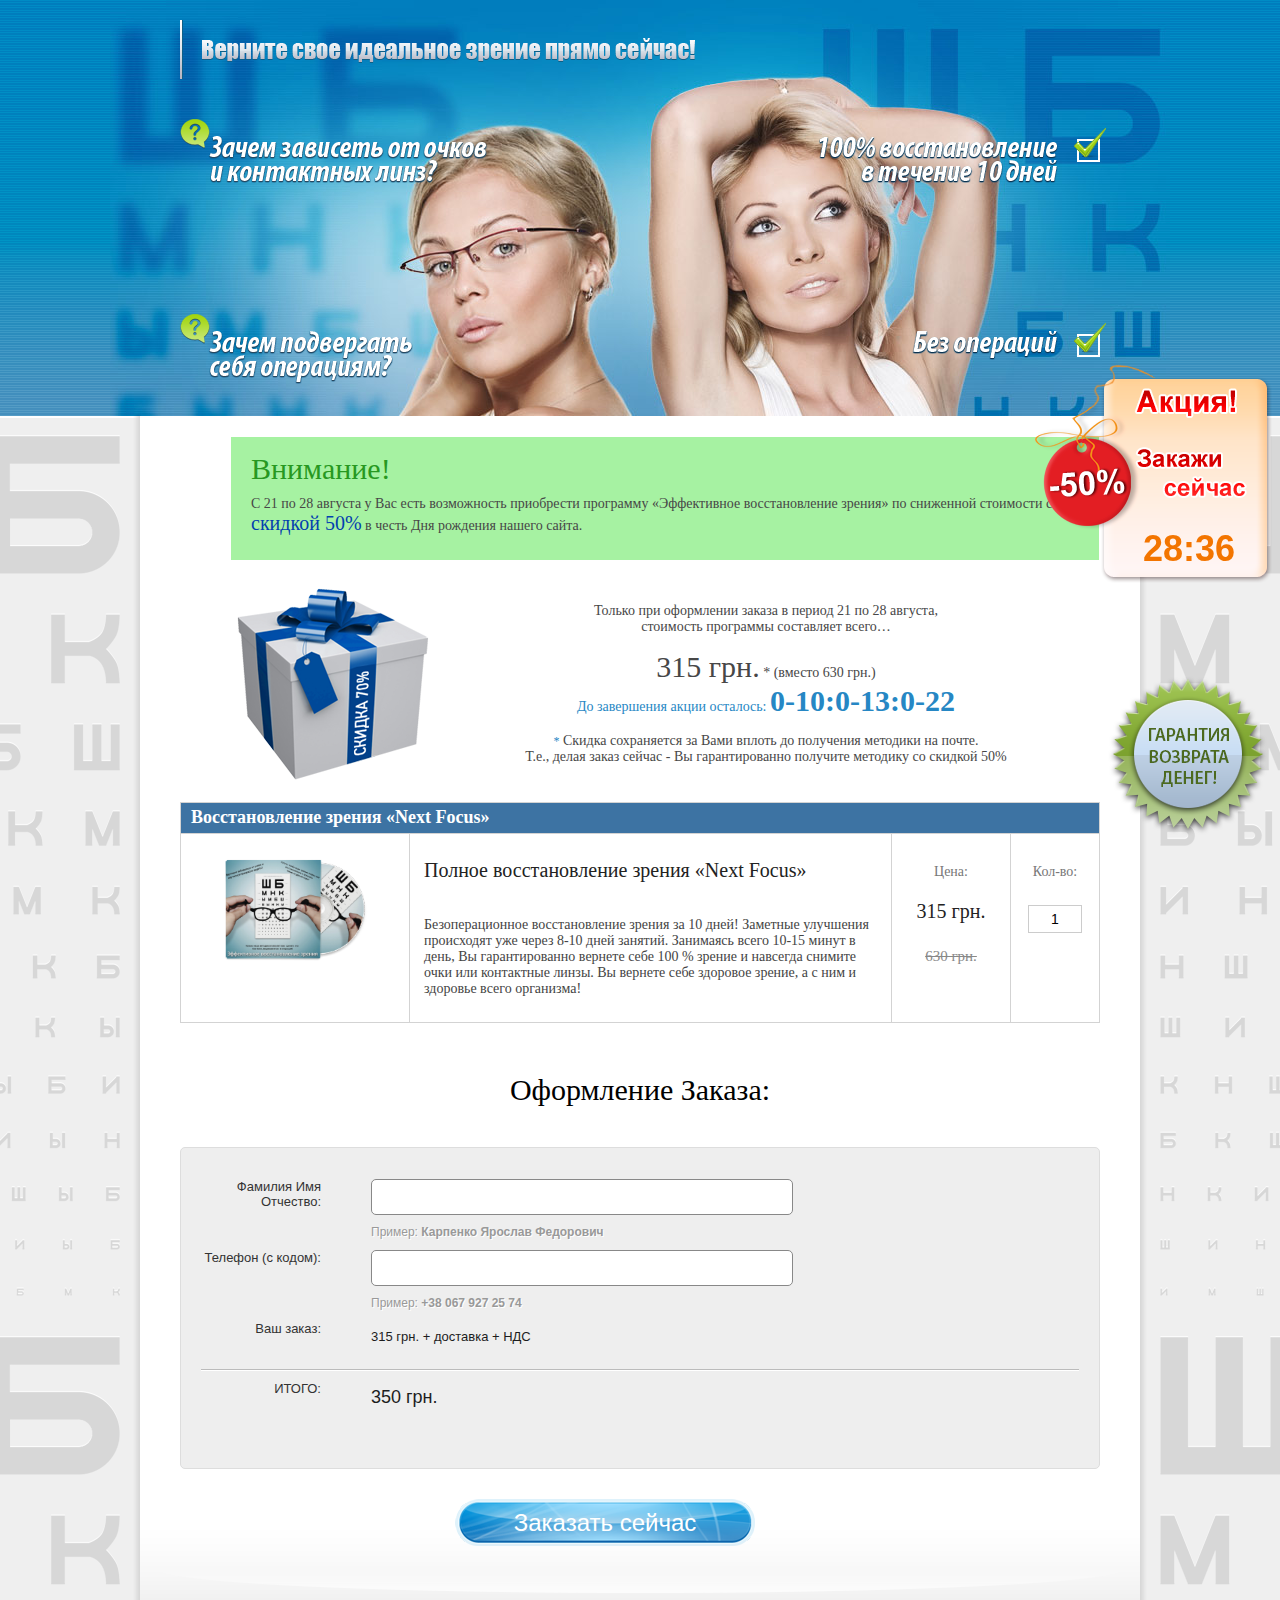
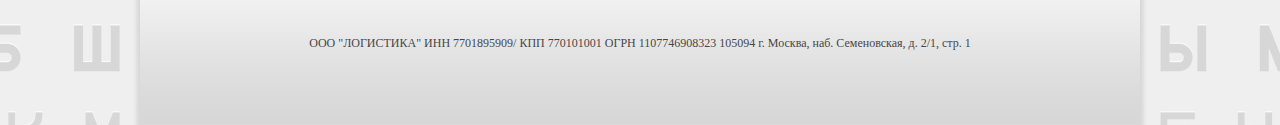
<file: order/index.html>
<!DOCTYPE html>
<!-- saved from url=(0029)http://netochkamst.com/order/ -->
<html lang="ru"><head><meta http-equiv="Content-Type" content="text/html; charset=UTF-8">
	<meta charset="utf-8">
	<title>Полное восстановление зрения «Next Focus»</title>
	<link href="http://netochkamst.com/files/netochkam/img/favicon.ico" type="image/x-icon" rel="shortcut icon">
	<link type="text/css" rel="stylesheet" href="./index_files/style.css">
	<script type="text/javascript" async="" src="./index_files/pixel.js"></script><script type="text/javascript" async="" src="./index_files/watch.js"></script><script type="text/javascript" async="" src="./index_files/code.js"></script><script async="" src="./index_files/analytics.js"></script><script type="text/javascript" async="" src="./index_files/mgsensor.js"></script><script type="text/javascript" async="" src="./index_files/mgsensor(1).js"></script><script type="text/javascript" async="" src="./index_files/watch.js"></script><script src="./index_files/jquery-1.10.2.min.js" type="text/javascript"></script>
	<script type="text/javascript" src="./index_files/validation.js"></script>
	<script type="text/javascript" src="./index_files/script.js"></script>
	<script type="text/javascript">
		$jsonData = {"product":{"id":75,"name":"Восстановление зрения «Next Focus»","title":"Полное восстановление зрения «Next Focus»","short_description":"Безоперационное восстановление зрения за 10 дней! Заметные улучшения происходят уже через 8-10 дней занятий. Занимаясь всего 10-15 минут в день, Вы гарантированно вернете себе 100 % зрение и навсегда снимите очки или контактные линзы. Вы вернете себе здоровое зрение, а с ним и здоровье всего организма!","full_description":""},"prices":{"270":{"price":315,"old_price":630,"delivery_price":35,"tax_price":0,"upsale_price":0,"geo_key":"UA","name":"Украина","currency":"грн.","rate":0.37,"phone_template":"+38 067 927 25 74","address_template":"01024, г. Киев, ул. Богомольца, д.5, кв.9","name_template":"Карпенко Ярослав Федорович","active":true},"271":{"price":1235,"old_price":2470,"delivery_price":180,"tax_price":283,"upsale_price":0,"geo_key":"RU","name":"Россия","currency":"руб.","rate":1,"phone_template":"+7 928 827-22-53","address_template":"135999, Москва, ул. Ленина, д.10, кв.5","name_template":"Петров Петр Петрович","active":false},"272":{"price":7528,"old_price":15000,"delivery_price":1098,"tax_price":1724,"upsale_price":0,"geo_key":"KZ","name":"Казахстан","currency":"тенге","rate":5.3,"phone_template":"+7 705 1301111","address_template":"ул. Майлина, д.3, кв. 6, г. Костанай, 110003","name_template":"Алтынбаев Азат Тюлегенович","active":false},"346":{"price":510,"old_price":1000,"delivery_price":39,"tax_price":0,"upsale_price":0,"geo_key":"MD","name":"Молдова","currency":"MDL","rate":0.394,"phone_template":"+37 379 392 25 84","address_template":"MD-2012, Кишинев, ул. Армянская, д. 14, кв. 1","name_template":"Леонид Поторак","active":false},"356":{"price":14620,"old_price":30000,"delivery_price":2130,"tax_price":3350,"upsale_price":0,"geo_key":"AM","name":"Армения","currency":"драм","rate":12.1,"phone_template":"+37 499 35 22 62","address_template":"0010, Ереван, ул. Вардананц, д. 3, кв. 54","name_template":"Григорян Ашот Багдасарович","active":false}},"lowPrice":{"year":"2015","month":"08","day":"30"}};
	</script>
</head>
<body>
	<div class="header-bl">
		<div class="header-bl-bg">
			<div class="header">
				<div class="logo"><img src="./index_files/logo.png" alt="" height="59" width="515"></div>
				<div class="slog1"><img src="./index_files/slog1.png" alt="" height="64" width="307"></div>
				<div class="slog2"><img src="./index_files/slog2.png" alt="" height="70" width="233"></div>
				<div class="slog3"><img src="./index_files/slog3.png" alt="" height="55" width="287"></div>
				<div class="slog4"><img src="./index_files/slog4.png" alt="" height="37" width="194"></div>
			</div>
		</div>
	</div>
	

																						
			        											    					<div class="main-wrapper">
	<div style="position:fixed;top:75%;right:10px;width:163px;height:163px;background:url(../img/garant_by.png);"></div>
	
	
		<div id="timer_div" style="display: block;">
			<div style="position:absolute;bottom:30px;right:40px;font:bold 36px Arial; color:#F37500;">
				<span id="minutes">27</span>:<span id="seconds">58</span>
			</div>
		</div>


	
		<script>
			var seconds=37;
			var minutes=28;
			var inter;
			$('#timer_div').show();
			refreshtime();
		</script>
	


<div class="center-block">
	<div class="content">
			<div class="wall4">
				<div class="main_zakaz" style="margin-left: 50px;">
					<table width="100%">
						<tbody>
							<tr style="font-size: 14px;">
								<td>
									<div class="attention2">
										<h1>Внимание!</h1>
										<p>C 21 по 28 августа у Вас есть возможность приобрести программу «Эффективное восстановление зрения» по сниженной стоимости cо <span style="font-size: 20px; color: rgb(2, 63, 175);">скидкой 50%</span> в честь Дня рождения нашего сайта.</p>
									</div>
								</td>
							</tr>
						</tbody>
					</table>
					<table width="100%">
						<tbody>
							<tr>
								<td align="left" width="200"><img src="./index_files/podarok.png" width="200"></td>
								<td>
									<div class="time_text" style="text-align:center;">
										<p>Только при оформлении заказа в период <span>21 по 28 августа</span>,<br>стоимость программы составляет всего…</p>
										<span>
										<span style="font-size: 30px;" class="int_price_show">315 грн.</span> 
										* (вместо <span class="int_price_old">630 грн.</span>)</span>
										<p style="color: rgb(38, 135, 196);">До завершения акции осталось: <span style="font-size: 30px;"><strong id="time">10:19:19</strong></span></p>
									</div>
									
									<div class="" style="text-align:center;">
										<span style="color: rgb(38, 135, 196);font-size:12px;">*</span> Скидка сохраняется за Вами вплоть до получения методики на почте.<br>
										Т.е., делая заказ сейчас - Вы гарантированно получите методику со скидкой 50%
									</div>
								</td>
							</tr>
						</tbody>
					</table>
				</div>
			</div>

			<form action="/order/" method="post" id="order_all" name="order_all" class="orderformcdn">			
				<table class="items_table" id="orderinfo">
	<tbody>
		<tr class="items_table_head">
			<td colspan="4">Восстановление зрения «Next Focus»</td>
		</tr>
		<tr>
			<td class="td2"><img src="./index_files/75.png" alt="" width="150"></td>
			<td class="td3">
				<input type="hidden" name="product" value="Инфо-продукт: 25 кадр">
				<p>Полное восстановление зрения «Next Focus»</p>
				<span>Безоперационное восстановление зрения за 10 дней! Заметные улучшения происходят уже через 8-10 дней занятий. Занимаясь всего 10-15 минут в день, Вы гарантированно вернете себе 100 % зрение и навсегда снимите очки или контактные линзы. Вы вернете себе здоровое зрение, а с ним и здоровье всего организма!</span>
			</td>
			<td class="td4">
				Цена:
				<p class="int-product int_price_show">315 грн.</p>
				<s class="int-product int_price_old">630 грн.</s>
			</td>
			<td class="td5">
				Кол-во:<br>
				<input class="int-product" id="int_product_count" value="1" type="text">
			</td>
		</tr>
	</tbody>
</table>
				<h2 class="orderh2">Оформление Заказа:</h2>
						<div class="order_form">
			
			<div class="block_form">
				<label>Фамилия Имя Отчество:</label>
				<div>
					<input value="" name="name" id="name" type="text">
					<span class="fhelp"><span id="note_name">Пример: <b>Карпенко Ярослав Федорович</b></span>
					<span id="error_name" class="err_note hide"></span></span>
				</div>
			</div>
			<div class="block_form">
				<label>Телефон (с кодом):</label>
				<div>
					<input value="" name="phone" id="phone" type="text">
					<span class="fhelp"><span id="note_phone">Пример: <b>+38 067 927 25 74</b></span>
					<span id="error_phone" class="err_note hide"></span></span>
				</div>
			</div>
			<div class="block_form block_form_prices">
				<label>Ваш заказ:</label>
				<p><span class="int_price_show">315 грн.</span> + доставка + НДС</p>
			</div>
			<div class="form_hr"></div>
			<div class="block_form block_form_prices block_form_prices_total">
				<label>ИТОГО:</label>
				<p class="int_price_total">350 грн.</p>
			</div>
			<div class="clear"></div>
		</div>
		<input type="hidden" name="product_count" id="product_count" value="1">
		<input type="hidden" name="number_product" value="75">
		<input type="hidden" id="country" value="270">
		
<input type="hidden" name="split_test_id" value="0">
<input type="hidden" name="split_test" value="0">
<input type="hidden" name="split_test_host" value="netochkamst.com">
<input type="hidden" name="fchck" value="13e1ad9b21e72d657a486ce97104a0d71c969b20">
<input type="hidden" name="ucfi" id="ucfi" value="0">

				<input class="button-small" type="submit" value="Заказать сейчас">
			</form>
<script type="text/javascript">
	$(function(){
		countdown(2015,08,30);
	});
</script>
				<div class="footer">
					<div class="copyright">ООО "ЛОГИСТИКА"
ИНН 7701895909/ КПП 770101001
ОГРН 1107746908323
105094  г. Москва, 
 наб. Семеновская, д. 2/1, стр. 1
</div>
				</div>
			</div>
		</div>
	</div>
	
<!--{-->
<!-- Yandex.Metrika counter -->
<script type="text/javascript">
(function (d, w, c) {
    (w[c] = w[c] || []).push(function() {
        try {
            w.yaCounter22765945 = new Ya.Metrika({id:22765945,
                    webvisor:true,
                    clickmap:true,
                    trackLinks:true,
                    accurateTrackBounce:true});
        } catch(e) { }
    });
 
    var n = d.getElementsByTagName("script")[0],
        s = d.createElement("script"),
        f = function () { n.parentNode.insertBefore(s, n); };
    s.type = "text/javascript";
    s.async = true;
    s.src = (d.location.protocol == "https:" ? "https:" : "http:") + "//mc.yandex.ru/metrika/watch.js";
 
    if (w.opera == "[object Opera]") {
        d.addEventListener("DOMContentLoaded", f, false);
    } else { f(); }
})(document, window, "yandex_metrika_callbacks");
</script>
<noscript>&lt;div&gt;&lt;img src="//mc.yandex.ru/watch/22765945" style="position:absolute; left:-9999px;" alt="" /&gt;&lt;/div&gt;</noscript>
<!-- /Yandex.Metrika counter -->
<!--||-->
<!-- MarketGid Sensor --> <script type="text/javascript"> (function() { var d = document, w = window; w.MgSensorData = {cid:247269, lng:"ru", nosafari:true}; var n = d.getElementsByTagName("script")[0]; var s = d.createElement("script"); s.type = "text/javascript"; s.async = true; var dt = !Date.now?new Date().valueOf():Date.now(); s.src = "//a.marketgid.com/mgsensor.js?d=" + dt; n.parentNode.insertBefore(s, n); })(); </script> <!-- /MarketGid Sensor -->
<!--||-->
<!-- Tovarro Sensor --> <script type="text/javascript"> (function() { var d = document, w = window; w.MgSensorData = {cid:251228, lng:"ru", nosafari:true}; var n = d.getElementsByTagName("script")[0]; var s = d.createElement("script"); s.type = "text/javascript"; s.async = true; var dt = !Date.now?new Date().valueOf():Date.now(); s.src = "//a.tovarro.com/mgsensor.js?d=" + dt; n.parentNode.insertBefore(s, n); })(); </script> <!-- /Tovarro Sensor -->
<!--||-->
<script>
  (function(i,s,o,g,r,a,m){i['GoogleAnalyticsObject']=r;i[r]=i[r]||function(){
  (i[r].q=i[r].q||[]).push(arguments)},i[r].l=1*new Date();a=s.createElement(o),
  m=s.getElementsByTagName(o)[0];a.async=1;a.src=g;m.parentNode.insertBefore(a,m)
  })(window,document,'script','//www.google-analytics.com/analytics.js','ga');

  ga('create', 'UA-54174580-10', 'auto');
  ga('send', 'pageview');

</script>

<script type="text/javascript">(window.Image ? (new Image()) : document.createElement('img')).src = location.protocol + '//vk.com/rtrg?r=e3BXc6M/mJ*0ViSPmtHt5acoq5G/btNQFwlj7TSLhkdMRa7kcBsv0vlymhtEQYbqPnUYip7mwICg1V0meh*WC1M0R4cTpHu2B*ru0jkLH2v2z8cpkLTAQvXvZCuKWXwrg7IzU9v2bhepzp79n/rrucfoXFuAA9JhS1UsMePqCW0-';</script>

<!-- Rating@Mail.ru counter -->
<script type="text/javascript">
var _tmr = _tmr || [];
_tmr.push({id: "2557907", type: "pageView", start: (new Date()).getTime()});
(function (d, w) {
   var ts = d.createElement("script"); ts.type = "text/javascript"; ts.async = true;
   ts.src = (d.location.protocol == "https:" ? "https:" : "http:") + "//top-fwz1.mail.ru/js/code.js";
   var f = function () {var s = d.getElementsByTagName("script")[0]; s.parentNode.insertBefore(ts, s);};
   if (w.opera == "[object Opera]") { d.addEventListener("DOMContentLoaded", f, false); } else { f(); }
})(document, window);
</script><noscript>&lt;div style="position:absolute;left:-10000px;"&gt;
&lt;img src="//top-fwz1.mail.ru/counter?id=2557918;js=na" style="border:0;" height="1" width="1" alt="Рейтинг@Mail.ru" /&gt;
&lt;/div&gt;</noscript>
<!-- //Rating@Mail.ru counter -->

<!-- Yandex.Metrika counter -->
<script type="text/javascript">
(function (d, w, c) {
    (w[c] = w[c] || []).push(function() {
        try {
            w.yaCounter25973200 = new Ya.Metrika({id:25973200,
                    webvisor:true,
                    clickmap:true,
                    trackLinks:true,
                    accurateTrackBounce:true});
        } catch(e) { }
    });

    var n = d.getElementsByTagName("script")[0],
        s = d.createElement("script"),
        f = function () { n.parentNode.insertBefore(s, n); };
    s.type = "text/javascript";
    s.async = true;
    s.src = (d.location.protocol == "https:" ? "https:" : "http:") + "//mc.yandex.ru/metrika/watch.js";

    if (w.opera == "[object Opera]") {
        d.addEventListener("DOMContentLoaded", f, false);
    } else { f(); }
})(document, window, "yandex_metrika_callbacks");
</script>
<noscript>&lt;div&gt;&lt;img src="//mc.yandex.ru/watch/25973200" style="position:absolute; left:-9999px;" alt="" /&gt;&lt;/div&gt;</noscript>
<!-- /Yandex.Metrika counter -->
<!--||-->
<!-- rtcdn.ru pixel -->
<script type="text/javascript">
    (function (d, w, scr) {
        var n = d.getElementsByTagName("script")[0],
                s = d.createElement("script"),
                f = function () { n.parentNode.insertBefore(s, n); };

        var date = new Date();
        var siteId = 10000 + 12;
        var productId = 75;

        s.type = "text/javascript";
        s.async = true;
        s.src = (d.location.protocol == "https:" ? "https:" : "http:")
                + "//dmp.rtcdn.ru/pixel.js?t=" + date.getTime()
                + "&timeOffset=" + date.getTimezoneOffset()
                + "&siteId=" + siteId
                + "&productId=" + productId
                + "&screen=" + scr.width + ',' + scr.height + ',' + scr.pixelDepth
                + "&fio=" + encodeURIComponent('')
                + "&phone=" + encodeURIComponent('')
                + "&productId=" + productId
                + "&referer=" + encodeURIComponent(d.referrer);

        if (w.opera == "[object Opera]") {
            d.addEventListener("DOMContentLoaded", f, false);
        } else { f(); }
    })(document, window, screen);

</script>
<!-- /rtcdn.ru pixel -->
<!--||-->
<script type="text/javascript">
window.rtcdnPxl = function(pxl) {
	if ('') {
		$.post(
			"/spec",
			{
				'orderId': $('#order_id_full').val(),
				'rtcdn_pxl':pxl
			},
			function(data){
				if (data.error == "") {
					var n = document.getElementsByTagName("script")[0],
						s = document.createElement("script");
					s.type = "text/javascript";
					s.async = true;
					s.src = "http://ad.mail.ru/cm.gif?p=30&id="+pxl

					n.parentNode.insertBefore(s, n);
				}
			},
			'json'
		);
		
	}
}
</script>
<!--}-->





<!-- 1 -->
</body></html>
</file>
<file: index_files/style.css>
body, div, dl, dt, dd, ul, li, h1, h2, h3, h4, h5, h6, pre, code, form, fieldset, input, textarea, p, blockquote, th { margin: 0pt; padding: 0pt; }
table { border-collapse: collapse; border-spacing: 0pt; }
fieldset, img { border: 0pt none; }
address, caption, cite, code, dfn, em, strong, th, var { font-style: normal; font-weight: normal; }
ul li { list-style: none outside none; }
caption, th { text-align: left; }
h1, h2, h3, h4, h5, h6 { font-size: 100%; font-weight: normal; }
html, body { color: rgb(71, 71, 71); font-size: 14px; height: 100%; background: none repeat scroll 0% 0% rgb(239, 239, 239); font-family: Tahoma,Georgia,Times New Roman,Arial,Trebuchet MS,Arial Narrow,Verdana,Impact,helvetica,courier,garamond,sans-serif; }
strong { font-weight: bold; }
a { color: rgb(71, 71, 71); text-decoration: underline; }
a:hover { color: rgb(71, 71, 71); text-decoration: none; }
strong { font-weight: bold; }
.black { color: rgb(0, 0, 0) ! important; }
.big { font-size: 16px; }
.biggest { font-size: 18px; }
.italic { font-style: italic; }
.other-style { font-family: Georgia; }
h2 { font: 24px Georgia; color: rgb(0, 0, 0); padding: 0pt 0pt 15px; }
h3 { font: 18px Georgia; padding: 0pt 0pt 15px; }
p { padding: 0pt 0pt 15px; }
.hide{display:none;}

/* Timer */
#timer_div {
	display:none;
	width: 240px;
	height: 240px;
	background: url(../img/order_.png) no-repeat 0 0;
	position: fixed;
	z-index: 1000;
	right:5px;
	top:40%;
}

#timer_div:hover{
	background: url(../img/order_.png) no-repeat 0 -245px;
}

#timer_div{
	display:none;
	width: 240px;
	height: 240px;
	background: url(../img/order_.png) no-repeat 0 0;
	position: fixed;
	z-index: 1000;
	right:5px;
	top:40%;
}

#timer_div:hover{
	background: url(../img/order_.png) no-repeat 0 -245px;
}

.attention2 {margin:20px 0;background:#a6f2a2;padding:15px 20px 10px 20px;}
.attention2 h1 {font-size: 30px; color:#279821;padding-bottom:10px;}

.productTable {width: 1000px;background:#eee;border:#ddd 1px solid;margin:30px 0 0 -40px;}
.productTable td {padding:35px 10px 25px 10px}

.orderForm {margin:30px 50px 40px 50px;font-size: 20px; text-align: center;}


.tableform {border:#f00 1px solid;}
.flabel		{width:230px;font-size:14px;color:#222;text-align:right;}
.flabel i	{font-style: normal;color:#f00;font-size: 12px;width:10px;display:inline-block;font-weight: bold;}
.finput		{width:400px;}
.finput input {margin:2px 0 2px 20px;width:320px;padding:8px 10px;border:#888 1px solid;font-size:16px;-webkit-border-radius: 5px;-moz-border-radius: 5px;border-radius: 5px;}
.fhelpr		{font-size:12px;color:#777;}

.errorMedium {font-weight:bold;color:#f00;}

.button-small {border: none;display:block;padding:0px;margin:30px 0 30px 275px;text-align: center; background: url('../img/button-small.png') no-repeat;width:300px;height:47px;color:#fff;font-size:24px !important;line-height: 44px; text-decoration: none;}
.button-small:hover {color:#eee;}


/* Header */
.header-bl { height: 416px; background: url('../img/header-bl.png') repeat-x scroll 0% 0% rgb(69, 143, 189); }
.header-bl-bg { height: 416px; background: url('../img/header.jpg') no-repeat scroll 50% 0pt transparent; }
.header { width: 1000px; margin: 0pt auto; height: 416px; position: relative; }
.header .logo { position: absolute; top: 20px; left: 40px; }
.header .slog1 { position: absolute; top: 119px; left: 40px; }
.header .slog2 { position: absolute; top: 314px; left: 40px; }
.header .slog3 { position: absolute; top: 128px; right: 34px; }
.header .slog4 { position: absolute; top: 323px; right: 34px; }
.main-wrapper { border-top: 2px solid rgb(255, 255, 255); background: url('../img/body-bg.png') repeat-y scroll 50% 0pt transparent;}
.center-block { background: url('../img/content-shadow.png') repeat-y scroll 50% 0pt transparent; }
.content { width: 920px; padding: 0pt 40px; margin: -2px auto 0pt; background: none repeat scroll 0% 0% rgb(255, 255, 255); }
.footer { height: 89px; padding: 110px 0pt 0pt; margin: -50px -40px 0pt; font: 12px Tahoma; color: rgb(71, 71, 71); text-align: center; background: url('../img/footer.png') no-repeat scroll 50% 0pt transparent; }
.footer .contacts { padding: 15px 0pt 0pt; }
.footer .contacts a { color: rgb(17, 128, 200); }
.footer .contacts span { padding: 3px 0pt 4px 45px; position: relative; }
.footer .contacts span.mail { background: url('../img/contact-ico.png') no-repeat scroll 20px 0pt transparent; }
.footer .contacts span.icq { background: url('../img/contact-ico.png') no-repeat scroll 20px -21px transparent; }
.footer .contacts span.skype { background: url('../img/contact-ico.png') no-repeat scroll 20px -42px transparent; }
.quote { width: 460px; padding: 35px 0pt 25px; font: italic 18px Georgia; color: rgb(116, 74, 59); }
.quote .name { text-align: right; font: italic 14px Georgia; }
.heading-main { padding: 10px 0pt; font: 30px Georgia; color: rgb(255, 255, 255); text-shadow: 0pt -1px 0pt rgb(0, 108, 186); background: url('../img/heading-main.png') repeat-x scroll 0pt 25px transparent; }
.heading-main .r-bg { height: 40px; background: url('../img/heading-main-r.png') no-repeat scroll 100% 33px transparent; }
.heading-main .heading-bg-l { float: left; background: url('../img/heading-main-bg-l.png') no-repeat scroll 0% 0% transparent; }
.heading-main .heading-bg-r { padding: 0pt 40px 0pt 60px; height: 40px; background: url('../img/heading-main-bg-r.png') no-repeat scroll 100% 0pt transparent; }
.separator { font-size: 1px; height: 2px; background: none repeat scroll 0% 0% rgb(215, 215, 215); margin: 0pt 0pt 15px; }
.info-block { height: 209px; padding: 30px 30px 0pt; margin: 0pt 0pt 40px; font: 16px Georgia; color: rgb(255, 255, 255); background: url('../img/info-block.png') no-repeat scroll 0% 0% transparent; }
.info-block .menu { padding: 0pt 0pt 21px; overflow: hidden; background: url('../img/info-block-menu.gif') repeat-x scroll 0pt bottom transparent; }
.info-block .menu li { float: left; padding: 0pt 16px 0pt 0pt; }
.info-block .menu li span { display: block; height: 27px; padding: 5px 4px 0pt 20px; text-align: center; }
.info-block .menu li span a { color: rgb(255, 255, 255); font: 18px Georgia; text-decoration: none; position: relative; border-bottom: 1px dotted rgb(255, 255, 255); }
.info-block .menu li span a:hover { border-bottom: medium none; }
.info-block .menu li.current { background: url('../img/info-block-menu-r.png') no-repeat scroll 100% 0pt transparent; }
.info-block .menu li.current span { background: url('../img/info-block-menu-l.png') no-repeat scroll 0% 0% transparent; }
.info-block .menu li.current span a { color: rgb(255, 255, 255); font: 18px Georgia; text-decoration: none; position: relative; border-bottom: medium none; }
.info-block .text {  }
.text-bl2 { height: 112px; padding: 25px 28px 0pt; margin: 0pt 0pt 40px; font: italic 18px Georgia; color: rgb(70, 70, 70); background: url('../img/text-bl2.png') no-repeat scroll 0% 0% transparent; }
.info-block2 { overflow: hidden; padding: 0pt 0pt 40px; }
.info-block2 .text-bl { padding: 0pt 0pt 12px; border-bottom: 1px dotted rgb(215, 215, 215); }
.info-block2 .heading-sub { padding: 0pt 0pt 15px; font: 24px Georgia; }
.info-block2 h2 { color: rgb(71, 71, 71); }
.info-block2 .footnote { font: 11px Tahoma; padding: 5px 0pt 0pt; }
.right-orient .text-bl { margin-left: 243px; }
.left-orient .text-bl { margin-right: 243px; }
.right-orient .img-ico { float: left; }
.left-orient .img-ico { float: right; }
.heading { font: 30px Georgia; padding: 0pt 0pt 15px; }
ul.simple-list { padding: 0pt 0pt 0pt 40px; }
ul.simple-list li { padding: 0pt 0pt 15px 13px; background: url('../img/list-marker1.gif') no-repeat scroll 0pt 6px transparent; }
ul.small-list { padding: 0pt 0pt 15px 40px; }
ul.small-list li { padding: 0pt 0pt 0pt 13px; }
ul.main-list { padding: 0pt 0pt 35px 40px; font: 16px Tahoma; }
ul.main-list li { padding: 6px 0pt 6px 35px; background: url('../img/list-marker2.png') no-repeat scroll 0% 0% transparent; }
ul.main-list li span { color: rgb(0, 0, 0); }
.about-product { height: 251px; padding: 0pt 40px 0pt 262px; background: url('../img/disk.png') no-repeat scroll 30px 35px transparent; }
.about-product h2, .about-product h3 { padding: 0pt 0pt 5px; }
.text-bl3 { height: 134px; padding: 25px 30px 0pt; font: italic 18px Georgia; color: rgb(70, 70, 70); margin: 0pt 0pt 10px; background: url('../img/text-bl3.png') no-repeat scroll 0% 0% transparent; }
.text-bl3 strong { font-style: italic; }
.text-bl4 { height: 69px; padding: 25px 120px 0pt; font: italic bold 18px Georgia; color: rgb(70, 70, 70); margin: 0pt 0pt 10px; text-align: center; background: url('../img/text-bl4.png') no-repeat scroll 0% 0% transparent; }
.button-block { padding: 0pt 0pt 20px; background: url('../img/button-block.png') no-repeat scroll 50% 39px transparent; }
.button-block a { display: block; width: 494px; height: 60px; padding: 18px 0pt 0pt; margin: 0pt auto; font: 30px Impact; color: rgb(255, 255, 255); text-align: center; text-shadow: 0pt 1px 0pt rgb(48, 131, 187); text-decoration: none; background: url('../img/button.png') no-repeat scroll 0% 0% transparent; }
.button-block a:hover {color:#36d01e;text-shadow: #2357da 1px 1px;}


.simple-data-table { width: 100%; margin: 10px 0pt 20px; border-spacing: 1px; border-collapse: separate; }
.simple-data-table thead th { height: 45px; background: url('../img/simple-data-table-thead.png') repeat-x scroll 0% 0% rgb(81, 200, 121); }
.simple-data-table thead th.first-th .thead-bg-l { background: url('../img/simple-data-table-thead.png') no-repeat scroll 0pt -50px transparent;width:120px;}
.simple-data-table thead th.last-th .thead-bg-l { background: url('../img/simple-data-table-thead.png') no-repeat scroll 0pt -150px transparent; }
.simple-data-table thead th.first-th .thead-bg-r { height: 35px; padding: 15px 0pt 0pt 20px; background: url('../img/simple-data-table-thead.png') no-repeat scroll 100% -200px transparent; }
.simple-data-table thead th.last-th .thead-bg-r { height: 35px; padding: 15px 0pt 0pt 20px; background: url('../img/simple-data-table-thead.png') no-repeat scroll 100% -100px transparent; }
.simple-data-table tbody th { padding: 10px 0pt 13px 20px; background: none repeat scroll 0% 0% rgb(197, 241, 211); }
.simple-data-table tbody td { padding: 7px 10px; text-align: right; }
.simple-data-table tbody tr.odd td { background: none repeat scroll 0% 0% rgb(228, 228, 228); }
.simple-data-table tbody tr.even td { background: none repeat scroll 0% 0% rgb(241, 241, 241); }
.simple-data-table tbody td.alert { background: none repeat scroll 0% 0% rgb(231, 134, 153) ! important; text-align: left;color: rgb(255, 255, 255); }



.faq-bl { padding: 0pt 0pt 20px; font: 18px Tahoma; color: rgb(0, 0, 0); }
.faq-bl .answer { padding: 2px 0pt 0pt; font: 14px Tahoma; color: rgb(71, 71, 71); }
.review-block { padding: 0pt 0pt 10px; }
.review-block .review { padding: 13px 20px 18px; font: italic 18px Times New Roman; color: rgb(0, 0, 0); }
.review-block .review .name { font: 12px Tahoma; color: rgb(71, 71, 71); text-align: right; }
.review-block .even { background: none repeat scroll 0% 0% rgb(240, 239, 213); }
.about-product2 { margin: 0pt -40px 30px; background: none repeat scroll 0% 0% rgb(222, 249, 231); }
.about-product2 .heading { padding: 22px 0pt 15px; background: none repeat scroll 0% 0% rgb(146, 239, 177); border-bottom: 1px solid rgb(255, 255, 255); font: 24px/24px Georgia; color: rgb(26, 110, 54); text-shadow: 0pt 1px 0pt rgb(210, 243, 221); text-align: center; }
.about-product2 .body-bl { padding: 15px 40px 0pt; }
.about-product3 .heading { text-align: center; font: italic 30px Georgia; color: rgb(0, 0, 0); padding: 0pt 0pt 5px; }
.about-product3 .heading-sub { font: italic 24px Georgia; color: rgb(70, 70, 70); padding: 0pt 0pt 35px 240px; }
.about-product3 .row-bl { overflow: hidden; padding: 24px 0pt 10px; }
.about-product3 .row-bl .num { float: left; font: 30px Impact; color: rgb(228, 228, 228); text-align: right; width: 203px; margin-top: -38px; }
.about-product3 .row-bl .num span { font: 60px Impact; }
.about-product3 .row-bl .text-bl { margin-left: 240px; font: italic 16px Georgia; }
.about-product3 .row-bl .text-bl span.alert { font: italic 24px Georgia; }
.about-product3 .row-bl .text-bl strong { font-style: italic; }
.text-bl5 { height: 85px; padding: 25px 120px 0pt; font: italic 30px/28px Georgia; color: rgb(70, 70, 70); margin: 0pt 0pt 25px; text-align: center; background: url('../img/text-bl5.png') no-repeat scroll 0% 0% transparent; }
.text-bl6 { text-align: center; padding: 10px 0pt 20px; }
.text-bl6 .heading { font: italic 24px Georgia; color: rgb(0, 0, 0); padding: 0pt 0pt 22px; }
.text-bl6 .heading span { font: italic 30px Georgia; color: rgb(26, 110, 54); }



	/* Addons */
	
.addons-list-holder	{margin:20px;}
.addons-list		{list-style:none;margin:0;padding:0;}
.addons-list li		{padding:20px 0;border-bottom:1px solid #fff;width:100%;background:#f6f6f6;}
.addons-img-holder	{float:left;margin:0 20px 20px 20px !important;}
.addons-text-holder	{height:auto;padding:0 20px 0 0;}
.addons-text-holder .heading{margin:0 0 10px;display:block;color:#000;font-size:19px;line-height:24px;}
.addons-text-holder .heading span{color:#950804 !important;}
.addons-text-holder p{padding:0;margin:0 0 20px !important;font-size:13px;line-height:16px;}
.addons-text-holder .cost{display:block;color:#000;font-weight:normal;font-size: 16px;}
.addons-text-holder .cost em{font-size:18px;line-height:20px;color:#d20a02;font-style:normal;font-weight:bold;}

p.private 	{background: url('../img/icons/private.png') 0 0 no-repeat;height:48px;padding:8px 0 8px 60px;margin:5px 20px;}
p.thando	{font-size:15px;font-weight:bold;line-height:17px;color:#222;text-align:center;padding:10px 50px;}

.orderh2{
	margin: 50px 0 40px;
	padding: 0px;
	text-align: center;
	font-size: 30px;
}

/*Etems table*/
.items_table 			{font-size:14px;color:#000;width:100%;border-collapse:collapse;margin:15px 0;}
.items_table td 		{padding:15px 14px;border: 1px solid #d3d3d3; vertical-align:top;}
.items_table_head td 	{background: #3d73a3; padding:5px 10px; height:20px;line-height: 18px;font-size:18px;font-weight: bold;color:#fff;}
.items_table img	{margin-top:5px !important}
.td1	{width:20px;text-align:center;}
.td2	{width:200px;text-align:center;}
.td3 p		{display:inline-block;color:#222;font-size:20px;margin:10px 0;}
.td3 span	{display:inline-block;color:#444;font-size:14px;margin:10px 0;}
.td4	{width:90px;text-align:center;color:#777;padding-top:30px !important;}
.td4 p		{display:inline-block;color:#222;font-size:20px;margin-top:20px;}
.td4 s		{display:inline-block;color:#888;font-size:15px;margin-top:10px;}
.td5	{width:60px;text-align:center;color:#777;padding-top:30px !important;}
.td5 input 	{width:42px;padding:5px;text-align:center;border:#ccc 1px solid;margin:25px 0 0 0;font-size:14px;}

/*Order_form*/
.order_form {background: #eee;border: #ddd 1px solid;padding: 20px;-webkit-border-radius: 5px;-moz-border-radius: 5px;border-radius: 5px;font-family: Arial!important; min-width: 650px;}
.block_form {margin: 11px 0px;}
.block_form label{font-size:13px;color:#333;text-align:right;display: block;float: left; width: 120px;}
.block_form input{display:block;width:400px;padding:8px 10px;border:#888 1px solid;font-size:16px;-webkit-border-radius: 5px;-moz-border-radius: 5px;border-radius: 5px; background: #fff;}
.block_form select 	{width:200px;border:#888 1px solid;font-size:16px;-webkit-border-radius: 5px;-moz-border-radius: 5px;border-radius: 5px;}
.block_form #address{width: 90%}
.block_form p{font-size: 13px;padding-top: 8px;color: #1D1D1D;margin: 0 0 0 170px;}
.form_hr{border-top: #bbb 1px solid;border-bottom: #fff 1px solid; margin:0px auto;}
.block_form div{margin-left: 170px}
.block_form_prices{margin: 10px 0px!important}
.block_form_prices_total{}
.block_form_prices_total label{text-transform: uppercase;}
.block_form_prices_total p{font-size: 18px;padding-top: 6px;margin-bottom: 25px;}
.order_form .clear{clear: both;}
.order_form .fhelp			{font-size:12px;color:#999;display:block;padding-top: 10px;text-shadow: #fff 1px 1px;}
.order_form .errorMedium			{background: #fff;color:#f00;padding:3px 8px;margin:3px 0px 0px 3px;text-shadow:#fff 1px 1px;border:#f00 1px solid;-webkit-border-radius:5px;-moz-border-radius:5px;border-radius:5px;}

.block_success{padding: 40px 20px 40px 0;}
.block_success h1{text-align: center;font-size: 30px; color: #58889E;}
.block_success .order_number{font-size: 20px;text-align: center;margin: 20px 0px;}
.block_success .order_number span{color: #FFB127;font-weight: bold;font-size: 20px;}
.block_success .dreams {width:600px;margin:20px auto;background:#fef3bc;-webkit-border-radius: 15px;-moz-border-radius: 15px;border-radius: 15px;padding: 28px 37px;}
.block_success .dreams h2 {font-size: 20px;color: #ce0000;text-align: center; margin-bottom:  20px; padding: 0;}
.block_success .dreams p 	{text-align: center; line-height: 22px; color: #000}
.block_success .attention {font-size: 16px;line-height: 19px;background: #E9E9E9;padding: 20px;color: #A03636;margin: 0 0 30px;-webkit-border-radius: 10px;-moz-border-radius: 10px;border-radius: 10px;text-align: center;}
.block_success .ordered_items		{width:100%;}
.block_success .ordered_items tr	{border-bottom: #ccc 1px dotted;}
.block_success .ordered_items tr:hover	{background:#fff;border-bottom: #bbb 1px dotted;}
.block_success .ordered_items th	{font-size:13px;text-align:left !important;padding:5px 10px;background:#eee;}
.block_success .ordered_items td	{font-size:13px;text-align:left !important;font-weight: normal;padding:5px 10px;background:transparent;}
.block_success .url_more_info {text-align: center;margin: 20px 0px;display: block;color: #1C7CB3;font-weight: bold;}
.block_more_info{padding-right: 20px;}
.block_more_info p{margin: 20px 0px;line-height: 19px;font-size: 15px;}

.errorMessage{
  position: absolute;
  z-index: 10000;
  font-size: 13px;
  background: #DC5656;
  color: #fff;
  margin-top: 4px;
  text-align: center;
  line-height: 12px;
  padding: 8px 5px 6px;
  border-radius: 3px;
  margin: 11px 0 0 0px;
  font-family: Arial;
}
</file>
<file: order/index_files/style.css>
body, div, dl, dt, dd, ul, li, h1, h2, h3, h4, h5, h6, pre, code, form, fieldset, input, textarea, p, blockquote, th { margin: 0pt; padding: 0pt; }
table { border-collapse: collapse; border-spacing: 0pt; }
fieldset, img { border: 0pt none; }
address, caption, cite, code, dfn, em, strong, th, var { font-style: normal; font-weight: normal; }
ul li { list-style: none outside none; }
caption, th { text-align: left; }
h1, h2, h3, h4, h5, h6 { font-size: 100%; font-weight: normal; }
html, body { color: rgb(71, 71, 71); font-size: 14px; height: 100%; background: none repeat scroll 0% 0% rgb(239, 239, 239); font-family: Tahoma,Georgia,Times New Roman,Arial,Trebuchet MS,Arial Narrow,Verdana,Impact,helvetica,courier,garamond,sans-serif; }
strong { font-weight: bold; }
a { color: rgb(71, 71, 71); text-decoration: underline; }
a:hover { color: rgb(71, 71, 71); text-decoration: none; }
strong { font-weight: bold; }
.black { color: rgb(0, 0, 0) ! important; }
.big { font-size: 16px; }
.biggest { font-size: 18px; }
.italic { font-style: italic; }
.other-style { font-family: Georgia; }
h2 { font: 24px Georgia; color: rgb(0, 0, 0); padding: 0pt 0pt 15px; }
h3 { font: 18px Georgia; padding: 0pt 0pt 15px; }
p { padding: 0pt 0pt 15px; }
.hide{display:none;}

/* Timer */
#timer_div {
	display:none;
	width: 240px;
	height: 240px;
	background: url(../img/order_.png) no-repeat 0 0;
	position: fixed;
	z-index: 1000;
	right:5px;
	top:40%;
}

#timer_div:hover{
	background: url(../img/order_.png) no-repeat 0 -245px;
}

#timer_div{
	display:none;
	width: 240px;
	height: 240px;
	background: url(../img/order_.png) no-repeat 0 0;
	position: fixed;
	z-index: 1000;
	right:5px;
	top:40%;
}

#timer_div:hover{
	background: url(../img/order_.png) no-repeat 0 -245px;
}

.attention2 {margin:20px 0;background:#a6f2a2;padding:15px 20px 10px 20px;}
.attention2 h1 {font-size: 30px; color:#279821;padding-bottom:10px;}

.productTable {width: 1000px;background:#eee;border:#ddd 1px solid;margin:30px 0 0 -40px;}
.productTable td {padding:35px 10px 25px 10px}

.orderForm {margin:30px 50px 40px 50px;font-size: 20px; text-align: center;}


.tableform {border:#f00 1px solid;}
.flabel		{width:230px;font-size:14px;color:#222;text-align:right;}
.flabel i	{font-style: normal;color:#f00;font-size: 12px;width:10px;display:inline-block;font-weight: bold;}
.finput		{width:400px;}
.finput input {margin:2px 0 2px 20px;width:320px;padding:8px 10px;border:#888 1px solid;font-size:16px;-webkit-border-radius: 5px;-moz-border-radius: 5px;border-radius: 5px;}
.fhelpr		{font-size:12px;color:#777;}

.errorMedium {font-weight:bold;color:#f00;}

.button-small {border: none;display:block;padding:0px;margin:30px 0 30px 275px;text-align: center; background: url('../img/button-small.png') no-repeat;width:300px;height:47px;color:#fff;font-size:24px !important;line-height: 44px; text-decoration: none;}
.button-small:hover {color:#eee;}


/* Header */
.header-bl { height: 416px; background: url('../img/header-bl.png') repeat-x scroll 0% 0% rgb(69, 143, 189); }
.header-bl-bg { height: 416px; background: url('../img/header.jpg') no-repeat scroll 50% 0pt transparent; }
.header { width: 1000px; margin: 0pt auto; height: 416px; position: relative; }
.header .logo { position: absolute; top: 20px; left: 40px; }
.header .slog1 { position: absolute; top: 119px; left: 40px; }
.header .slog2 { position: absolute; top: 314px; left: 40px; }
.header .slog3 { position: absolute; top: 128px; right: 34px; }
.header .slog4 { position: absolute; top: 323px; right: 34px; }
.main-wrapper { border-top: 2px solid rgb(255, 255, 255); background: url('../img/body-bg.png') repeat-y scroll 50% 0pt transparent;}
.center-block { background: url('../img/content-shadow.png') repeat-y scroll 50% 0pt transparent; }
.content { width: 920px; padding: 0pt 40px; margin: -2px auto 0pt; background: none repeat scroll 0% 0% rgb(255, 255, 255); }
.footer { height: 89px; padding: 110px 0pt 0pt; margin: -50px -40px 0pt; font: 12px Tahoma; color: rgb(71, 71, 71); text-align: center; background: url('../img/footer.png') no-repeat scroll 50% 0pt transparent; }
.footer .contacts { padding: 15px 0pt 0pt; }
.footer .contacts a { color: rgb(17, 128, 200); }
.footer .contacts span { padding: 3px 0pt 4px 45px; position: relative; }
.footer .contacts span.mail { background: url('../img/contact-ico.png') no-repeat scroll 20px 0pt transparent; }
.footer .contacts span.icq { background: url('../img/contact-ico.png') no-repeat scroll 20px -21px transparent; }
.footer .contacts span.skype { background: url('../img/contact-ico.png') no-repeat scroll 20px -42px transparent; }
.quote { width: 460px; padding: 35px 0pt 25px; font: italic 18px Georgia; color: rgb(116, 74, 59); }
.quote .name { text-align: right; font: italic 14px Georgia; }
.heading-main { padding: 10px 0pt; font: 30px Georgia; color: rgb(255, 255, 255); text-shadow: 0pt -1px 0pt rgb(0, 108, 186); background: url('../img/heading-main.png') repeat-x scroll 0pt 25px transparent; }
.heading-main .r-bg { height: 40px; background: url('../img/heading-main-r.png') no-repeat scroll 100% 33px transparent; }
.heading-main .heading-bg-l { float: left; background: url('../img/heading-main-bg-l.png') no-repeat scroll 0% 0% transparent; }
.heading-main .heading-bg-r { padding: 0pt 40px 0pt 60px; height: 40px; background: url('../img/heading-main-bg-r.png') no-repeat scroll 100% 0pt transparent; }
.separator { font-size: 1px; height: 2px; background: none repeat scroll 0% 0% rgb(215, 215, 215); margin: 0pt 0pt 15px; }
.info-block { height: 209px; padding: 30px 30px 0pt; margin: 0pt 0pt 40px; font: 16px Georgia; color: rgb(255, 255, 255); background: url('../img/info-block.png') no-repeat scroll 0% 0% transparent; }
.info-block .menu { padding: 0pt 0pt 21px; overflow: hidden; background: url('../img/info-block-menu.gif') repeat-x scroll 0pt bottom transparent; }
.info-block .menu li { float: left; padding: 0pt 16px 0pt 0pt; }
.info-block .menu li span { display: block; height: 27px; padding: 5px 4px 0pt 20px; text-align: center; }
.info-block .menu li span a { color: rgb(255, 255, 255); font: 18px Georgia; text-decoration: none; position: relative; border-bottom: 1px dotted rgb(255, 255, 255); }
.info-block .menu li span a:hover { border-bottom: medium none; }
.info-block .menu li.current { background: url('../img/info-block-menu-r.png') no-repeat scroll 100% 0pt transparent; }
.info-block .menu li.current span { background: url('../img/info-block-menu-l.png') no-repeat scroll 0% 0% transparent; }
.info-block .menu li.current span a { color: rgb(255, 255, 255); font: 18px Georgia; text-decoration: none; position: relative; border-bottom: medium none; }
.info-block .text {  }
.text-bl2 { height: 112px; padding: 25px 28px 0pt; margin: 0pt 0pt 40px; font: italic 18px Georgia; color: rgb(70, 70, 70); background: url('../img/text-bl2.png') no-repeat scroll 0% 0% transparent; }
.info-block2 { overflow: hidden; padding: 0pt 0pt 40px; }
.info-block2 .text-bl { padding: 0pt 0pt 12px; border-bottom: 1px dotted rgb(215, 215, 215); }
.info-block2 .heading-sub { padding: 0pt 0pt 15px; font: 24px Georgia; }
.info-block2 h2 { color: rgb(71, 71, 71); }
.info-block2 .footnote { font: 11px Tahoma; padding: 5px 0pt 0pt; }
.right-orient .text-bl { margin-left: 243px; }
.left-orient .text-bl { margin-right: 243px; }
.right-orient .img-ico { float: left; }
.left-orient .img-ico { float: right; }
.heading { font: 30px Georgia; padding: 0pt 0pt 15px; }
ul.simple-list { padding: 0pt 0pt 0pt 40px; }
ul.simple-list li { padding: 0pt 0pt 15px 13px; background: url('../img/list-marker1.gif') no-repeat scroll 0pt 6px transparent; }
ul.small-list { padding: 0pt 0pt 15px 40px; }
ul.small-list li { padding: 0pt 0pt 0pt 13px; }
ul.main-list { padding: 0pt 0pt 35px 40px; font: 16px Tahoma; }
ul.main-list li { padding: 6px 0pt 6px 35px; background: url('../img/list-marker2.png') no-repeat scroll 0% 0% transparent; }
ul.main-list li span { color: rgb(0, 0, 0); }
.about-product { height: 251px; padding: 0pt 40px 0pt 262px; background: url('../img/disk.png') no-repeat scroll 30px 35px transparent; }
.about-product h2, .about-product h3 { padding: 0pt 0pt 5px; }
.text-bl3 { height: 134px; padding: 25px 30px 0pt; font: italic 18px Georgia; color: rgb(70, 70, 70); margin: 0pt 0pt 10px; background: url('../img/text-bl3.png') no-repeat scroll 0% 0% transparent; }
.text-bl3 strong { font-style: italic; }
.text-bl4 { height: 69px; padding: 25px 120px 0pt; font: italic bold 18px Georgia; color: rgb(70, 70, 70); margin: 0pt 0pt 10px; text-align: center; background: url('../img/text-bl4.png') no-repeat scroll 0% 0% transparent; }
.button-block { padding: 0pt 0pt 20px; background: url('../img/button-block.png') no-repeat scroll 50% 39px transparent; }
.button-block a { display: block; width: 494px; height: 60px; padding: 18px 0pt 0pt; margin: 0pt auto; font: 30px Impact; color: rgb(255, 255, 255); text-align: center; text-shadow: 0pt 1px 0pt rgb(48, 131, 187); text-decoration: none; background: url('../img/button.png') no-repeat scroll 0% 0% transparent; }
.button-block a:hover {color:#36d01e;text-shadow: #2357da 1px 1px;}


.simple-data-table { width: 100%; margin: 10px 0pt 20px; border-spacing: 1px; border-collapse: separate; }
.simple-data-table thead th { height: 45px; background: url('../img/simple-data-table-thead.png') repeat-x scroll 0% 0% rgb(81, 200, 121); }
.simple-data-table thead th.first-th .thead-bg-l { background: url('../img/simple-data-table-thead.png') no-repeat scroll 0pt -50px transparent;width:120px;}
.simple-data-table thead th.last-th .thead-bg-l { background: url('../img/simple-data-table-thead.png') no-repeat scroll 0pt -150px transparent; }
.simple-data-table thead th.first-th .thead-bg-r { height: 35px; padding: 15px 0pt 0pt 20px; background: url('../img/simple-data-table-thead.png') no-repeat scroll 100% -200px transparent; }
.simple-data-table thead th.last-th .thead-bg-r { height: 35px; padding: 15px 0pt 0pt 20px; background: url('../img/simple-data-table-thead.png') no-repeat scroll 100% -100px transparent; }
.simple-data-table tbody th { padding: 10px 0pt 13px 20px; background: none repeat scroll 0% 0% rgb(197, 241, 211); }
.simple-data-table tbody td { padding: 7px 10px; text-align: right; }
.simple-data-table tbody tr.odd td { background: none repeat scroll 0% 0% rgb(228, 228, 228); }
.simple-data-table tbody tr.even td { background: none repeat scroll 0% 0% rgb(241, 241, 241); }
.simple-data-table tbody td.alert { background: none repeat scroll 0% 0% rgb(231, 134, 153) ! important; text-align: left;color: rgb(255, 255, 255); }



.faq-bl { padding: 0pt 0pt 20px; font: 18px Tahoma; color: rgb(0, 0, 0); }
.faq-bl .answer { padding: 2px 0pt 0pt; font: 14px Tahoma; color: rgb(71, 71, 71); }
.review-block { padding: 0pt 0pt 10px; }
.review-block .review { padding: 13px 20px 18px; font: italic 18px Times New Roman; color: rgb(0, 0, 0); }
.review-block .review .name { font: 12px Tahoma; color: rgb(71, 71, 71); text-align: right; }
.review-block .even { background: none repeat scroll 0% 0% rgb(240, 239, 213); }
.about-product2 { margin: 0pt -40px 30px; background: none repeat scroll 0% 0% rgb(222, 249, 231); }
.about-product2 .heading { padding: 22px 0pt 15px; background: none repeat scroll 0% 0% rgb(146, 239, 177); border-bottom: 1px solid rgb(255, 255, 255); font: 24px/24px Georgia; color: rgb(26, 110, 54); text-shadow: 0pt 1px 0pt rgb(210, 243, 221); text-align: center; }
.about-product2 .body-bl { padding: 15px 40px 0pt; }
.about-product3 .heading { text-align: center; font: italic 30px Georgia; color: rgb(0, 0, 0); padding: 0pt 0pt 5px; }
.about-product3 .heading-sub { font: italic 24px Georgia; color: rgb(70, 70, 70); padding: 0pt 0pt 35px 240px; }
.about-product3 .row-bl { overflow: hidden; padding: 24px 0pt 10px; }
.about-product3 .row-bl .num { float: left; font: 30px Impact; color: rgb(228, 228, 228); text-align: right; width: 203px; margin-top: -38px; }
.about-product3 .row-bl .num span { font: 60px Impact; }
.about-product3 .row-bl .text-bl { margin-left: 240px; font: italic 16px Georgia; }
.about-product3 .row-bl .text-bl span.alert { font: italic 24px Georgia; }
.about-product3 .row-bl .text-bl strong { font-style: italic; }
.text-bl5 { height: 85px; padding: 25px 120px 0pt; font: italic 30px/28px Georgia; color: rgb(70, 70, 70); margin: 0pt 0pt 25px; text-align: center; background: url('../img/text-bl5.png') no-repeat scroll 0% 0% transparent; }
.text-bl6 { text-align: center; padding: 10px 0pt 20px; }
.text-bl6 .heading { font: italic 24px Georgia; color: rgb(0, 0, 0); padding: 0pt 0pt 22px; }
.text-bl6 .heading span { font: italic 30px Georgia; color: rgb(26, 110, 54); }



	/* Addons */
	
.addons-list-holder	{margin:20px;}
.addons-list		{list-style:none;margin:0;padding:0;}
.addons-list li		{padding:20px 0;border-bottom:1px solid #fff;width:100%;background:#f6f6f6;}
.addons-img-holder	{float:left;margin:0 20px 20px 20px !important;}
.addons-text-holder	{height:auto;padding:0 20px 0 0;}
.addons-text-holder .heading{margin:0 0 10px;display:block;color:#000;font-size:19px;line-height:24px;}
.addons-text-holder .heading span{color:#950804 !important;}
.addons-text-holder p{padding:0;margin:0 0 20px !important;font-size:13px;line-height:16px;}
.addons-text-holder .cost{display:block;color:#000;font-weight:normal;font-size: 16px;}
.addons-text-holder .cost em{font-size:18px;line-height:20px;color:#d20a02;font-style:normal;font-weight:bold;}

p.private 	{background: url('../img/icons/private.png') 0 0 no-repeat;height:48px;padding:8px 0 8px 60px;margin:5px 20px;}
p.thando	{font-size:15px;font-weight:bold;line-height:17px;color:#222;text-align:center;padding:10px 50px;}

.orderh2{
	margin: 50px 0 40px;
	padding: 0px;
	text-align: center;
	font-size: 30px;
}

/*Etems table*/
.items_table 			{font-size:14px;color:#000;width:100%;border-collapse:collapse;margin:15px 0;}
.items_table td 		{padding:15px 14px;border: 1px solid #d3d3d3; vertical-align:top;}
.items_table_head td 	{background: #3d73a3; padding:5px 10px; height:20px;line-height: 18px;font-size:18px;font-weight: bold;color:#fff;}
.items_table img	{margin-top:5px !important}
.td1	{width:20px;text-align:center;}
.td2	{width:200px;text-align:center;}
.td3 p		{display:inline-block;color:#222;font-size:20px;margin:10px 0;}
.td3 span	{display:inline-block;color:#444;font-size:14px;margin:10px 0;}
.td4	{width:90px;text-align:center;color:#777;padding-top:30px !important;}
.td4 p		{display:inline-block;color:#222;font-size:20px;margin-top:20px;}
.td4 s		{display:inline-block;color:#888;font-size:15px;margin-top:10px;}
.td5	{width:60px;text-align:center;color:#777;padding-top:30px !important;}
.td5 input 	{width:42px;padding:5px;text-align:center;border:#ccc 1px solid;margin:25px 0 0 0;font-size:14px;}

/*Order_form*/
.order_form {background: #eee;border: #ddd 1px solid;padding: 20px;-webkit-border-radius: 5px;-moz-border-radius: 5px;border-radius: 5px;font-family: Arial!important; min-width: 650px;}
.block_form {margin: 11px 0px;}
.block_form label{font-size:13px;color:#333;text-align:right;display: block;float: left; width: 120px;}
.block_form input{display:block;width:400px;padding:8px 10px;border:#888 1px solid;font-size:16px;-webkit-border-radius: 5px;-moz-border-radius: 5px;border-radius: 5px; background: #fff;}
.block_form select 	{width:200px;border:#888 1px solid;font-size:16px;-webkit-border-radius: 5px;-moz-border-radius: 5px;border-radius: 5px;}
.block_form #address{width: 90%}
.block_form p{font-size: 13px;padding-top: 8px;color: #1D1D1D;margin: 0 0 0 170px;}
.form_hr{border-top: #bbb 1px solid;border-bottom: #fff 1px solid; margin:0px auto;}
.block_form div{margin-left: 170px}
.block_form_prices{margin: 10px 0px!important}
.block_form_prices_total{}
.block_form_prices_total label{text-transform: uppercase;}
.block_form_prices_total p{font-size: 18px;padding-top: 6px;margin-bottom: 25px;}
.order_form .clear{clear: both;}
.order_form .fhelp			{font-size:12px;color:#999;display:block;padding-top: 10px;text-shadow: #fff 1px 1px;}
.order_form .errorMedium			{background: #fff;color:#f00;padding:3px 8px;margin:3px 0px 0px 3px;text-shadow:#fff 1px 1px;border:#f00 1px solid;-webkit-border-radius:5px;-moz-border-radius:5px;border-radius:5px;}

.block_success{padding: 40px 20px 40px 0;}
.block_success h1{text-align: center;font-size: 30px; color: #58889E;}
.block_success .order_number{font-size: 20px;text-align: center;margin: 20px 0px;}
.block_success .order_number span{color: #FFB127;font-weight: bold;font-size: 20px;}
.block_success .dreams {width:600px;margin:20px auto;background:#fef3bc;-webkit-border-radius: 15px;-moz-border-radius: 15px;border-radius: 15px;padding: 28px 37px;}
.block_success .dreams h2 {font-size: 20px;color: #ce0000;text-align: center; margin-bottom:  20px; padding: 0;}
.block_success .dreams p 	{text-align: center; line-height: 22px; color: #000}
.block_success .attention {font-size: 16px;line-height: 19px;background: #E9E9E9;padding: 20px;color: #A03636;margin: 0 0 30px;-webkit-border-radius: 10px;-moz-border-radius: 10px;border-radius: 10px;text-align: center;}
.block_success .ordered_items		{width:100%;}
.block_success .ordered_items tr	{border-bottom: #ccc 1px dotted;}
.block_success .ordered_items tr:hover	{background:#fff;border-bottom: #bbb 1px dotted;}
.block_success .ordered_items th	{font-size:13px;text-align:left !important;padding:5px 10px;background:#eee;}
.block_success .ordered_items td	{font-size:13px;text-align:left !important;font-weight: normal;padding:5px 10px;background:transparent;}
.block_success .url_more_info {text-align: center;margin: 20px 0px;display: block;color: #1C7CB3;font-weight: bold;}
.block_more_info{padding-right: 20px;}
.block_more_info p{margin: 20px 0px;line-height: 19px;font-size: 15px;}

.errorMessage{
  position: absolute;
  z-index: 10000;
  font-size: 13px;
  background: #DC5656;
  color: #fff;
  margin-top: 4px;
  text-align: center;
  line-height: 12px;
  padding: 8px 5px 6px;
  border-radius: 3px;
  margin: 11px 0 0 0px;
  font-family: Arial;
}
</file>
